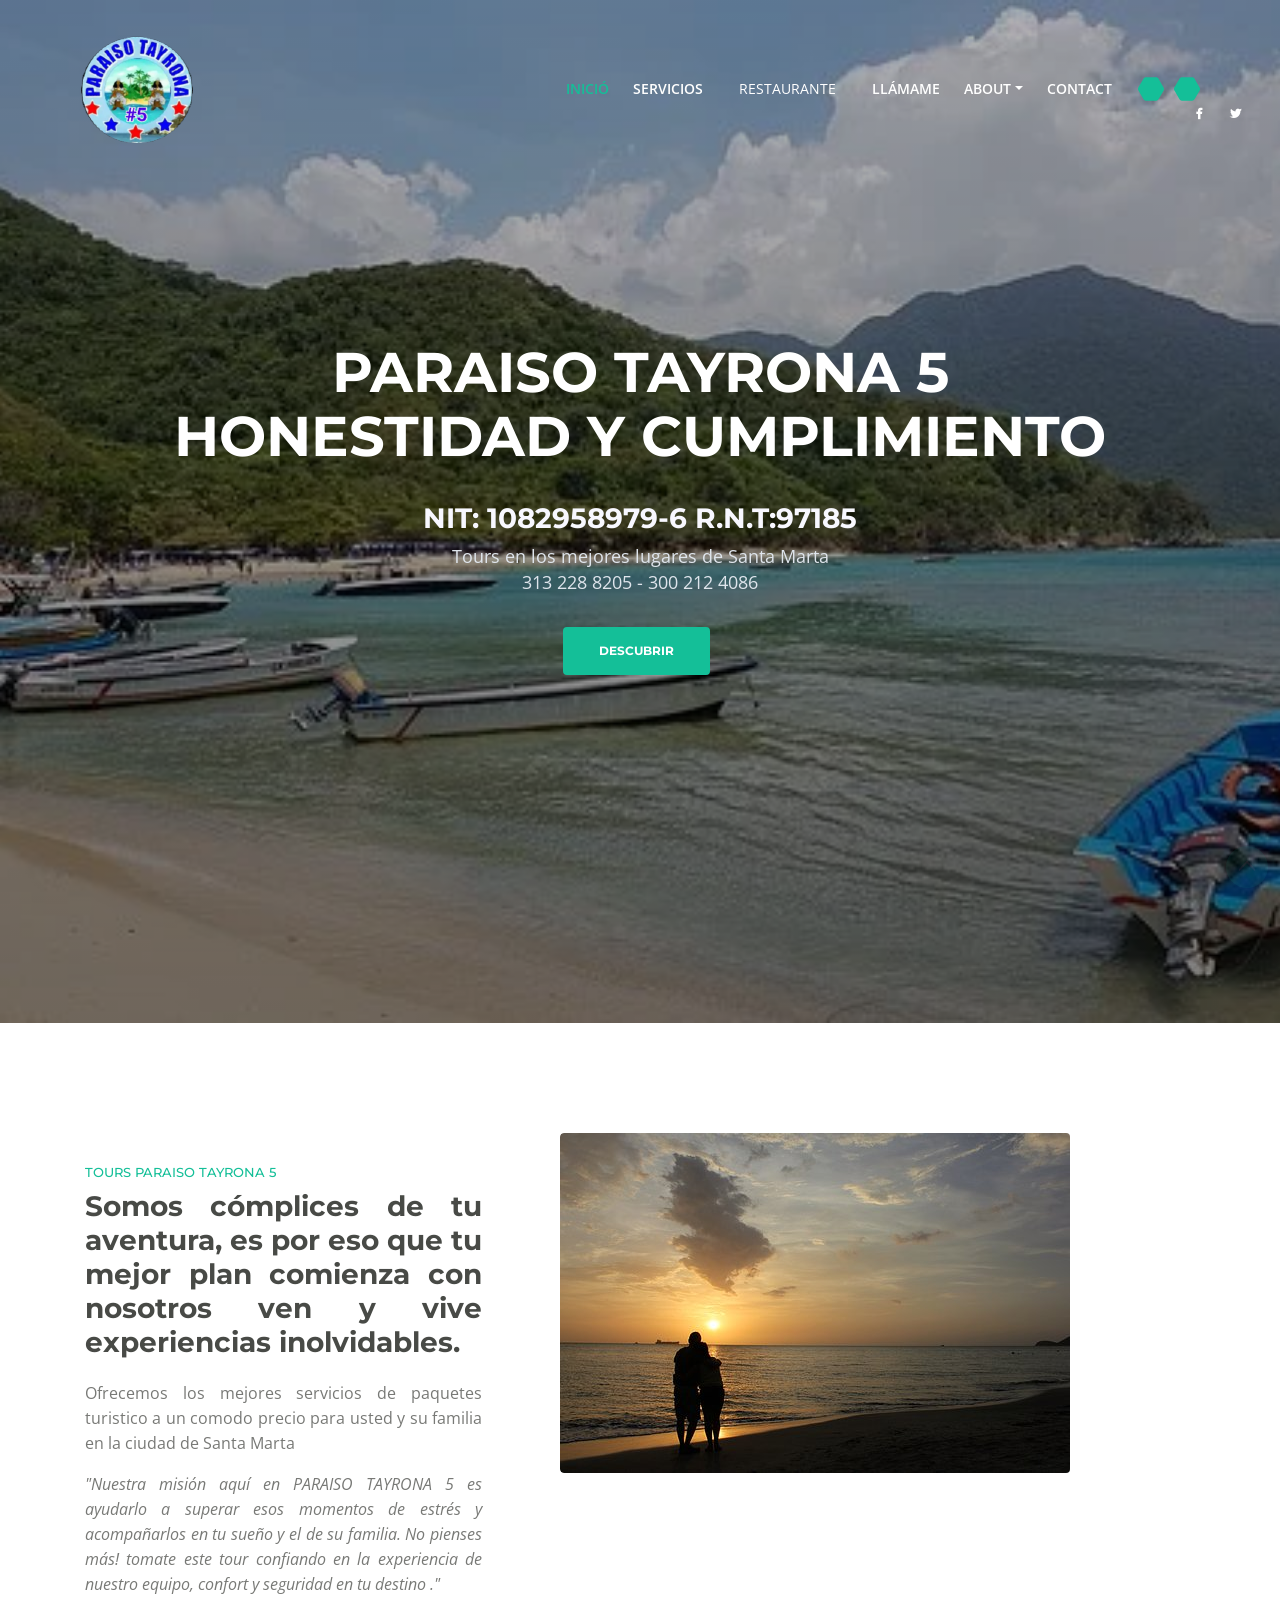
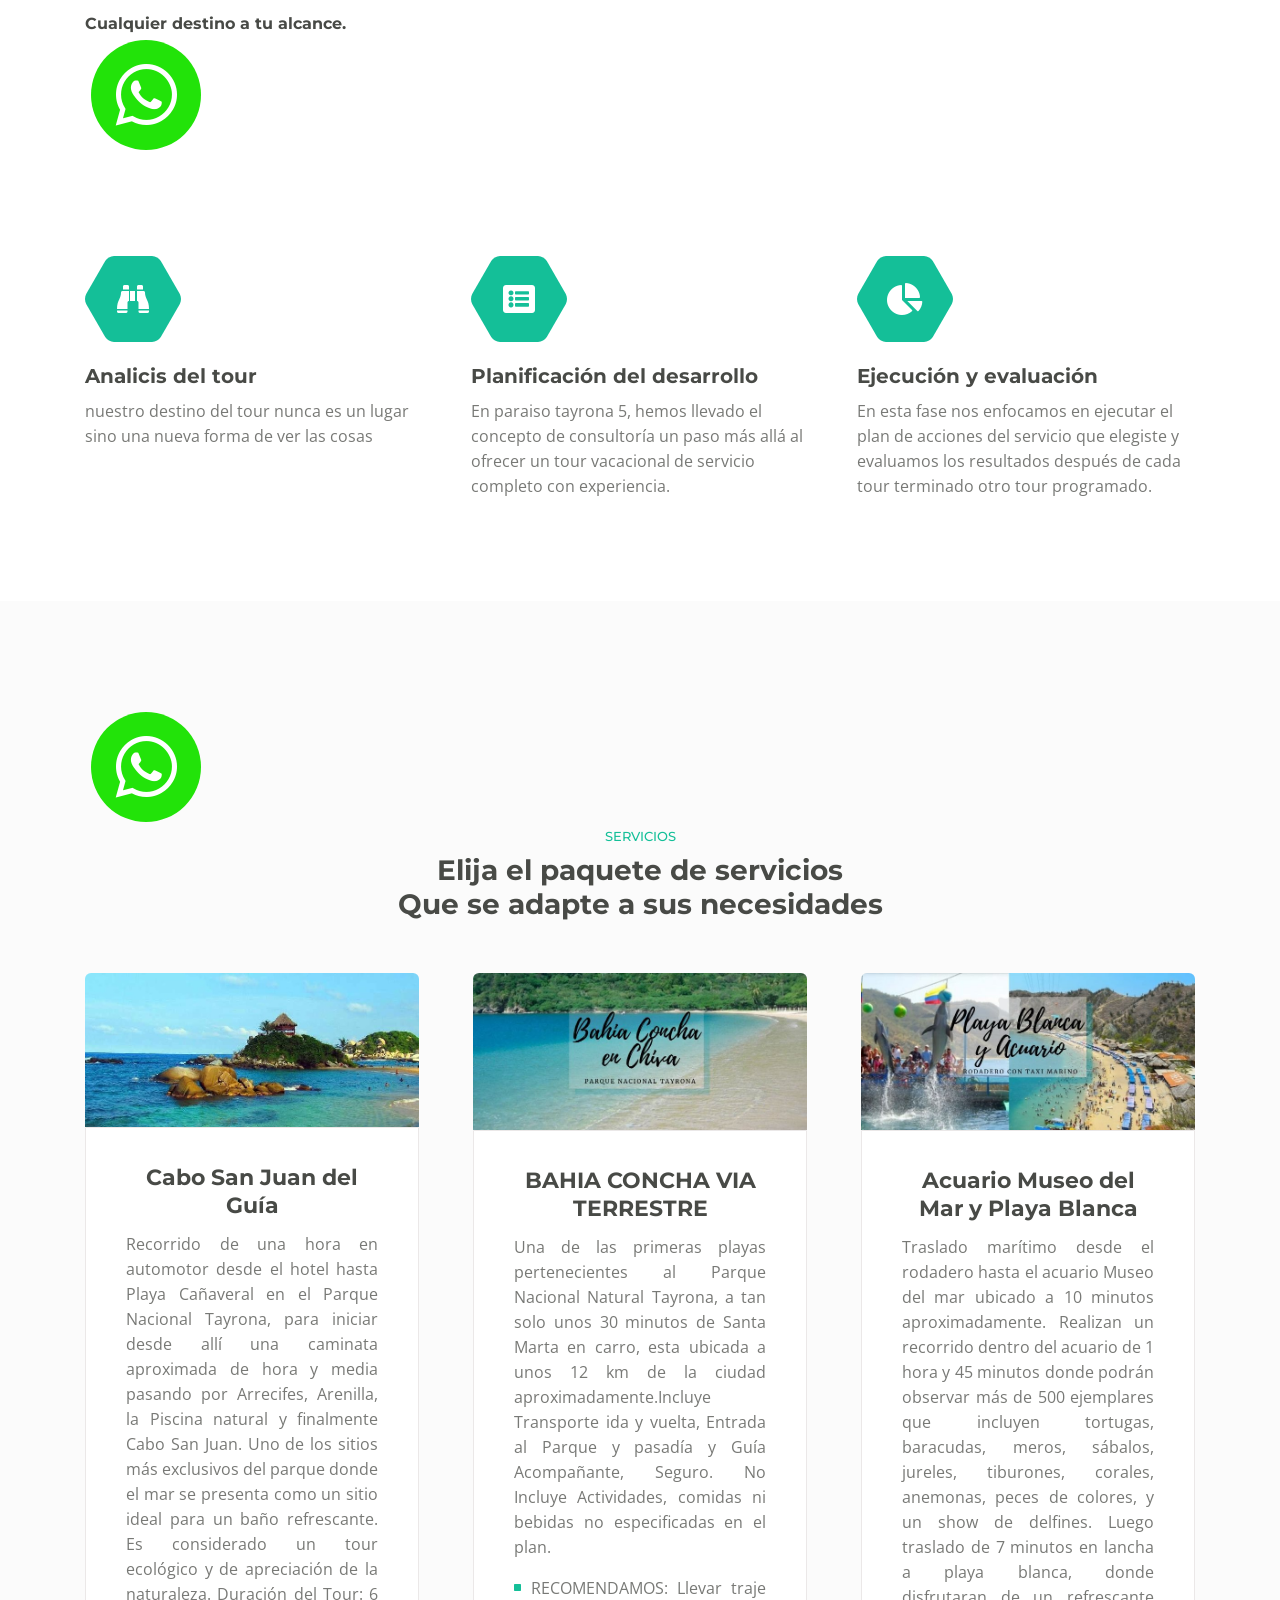
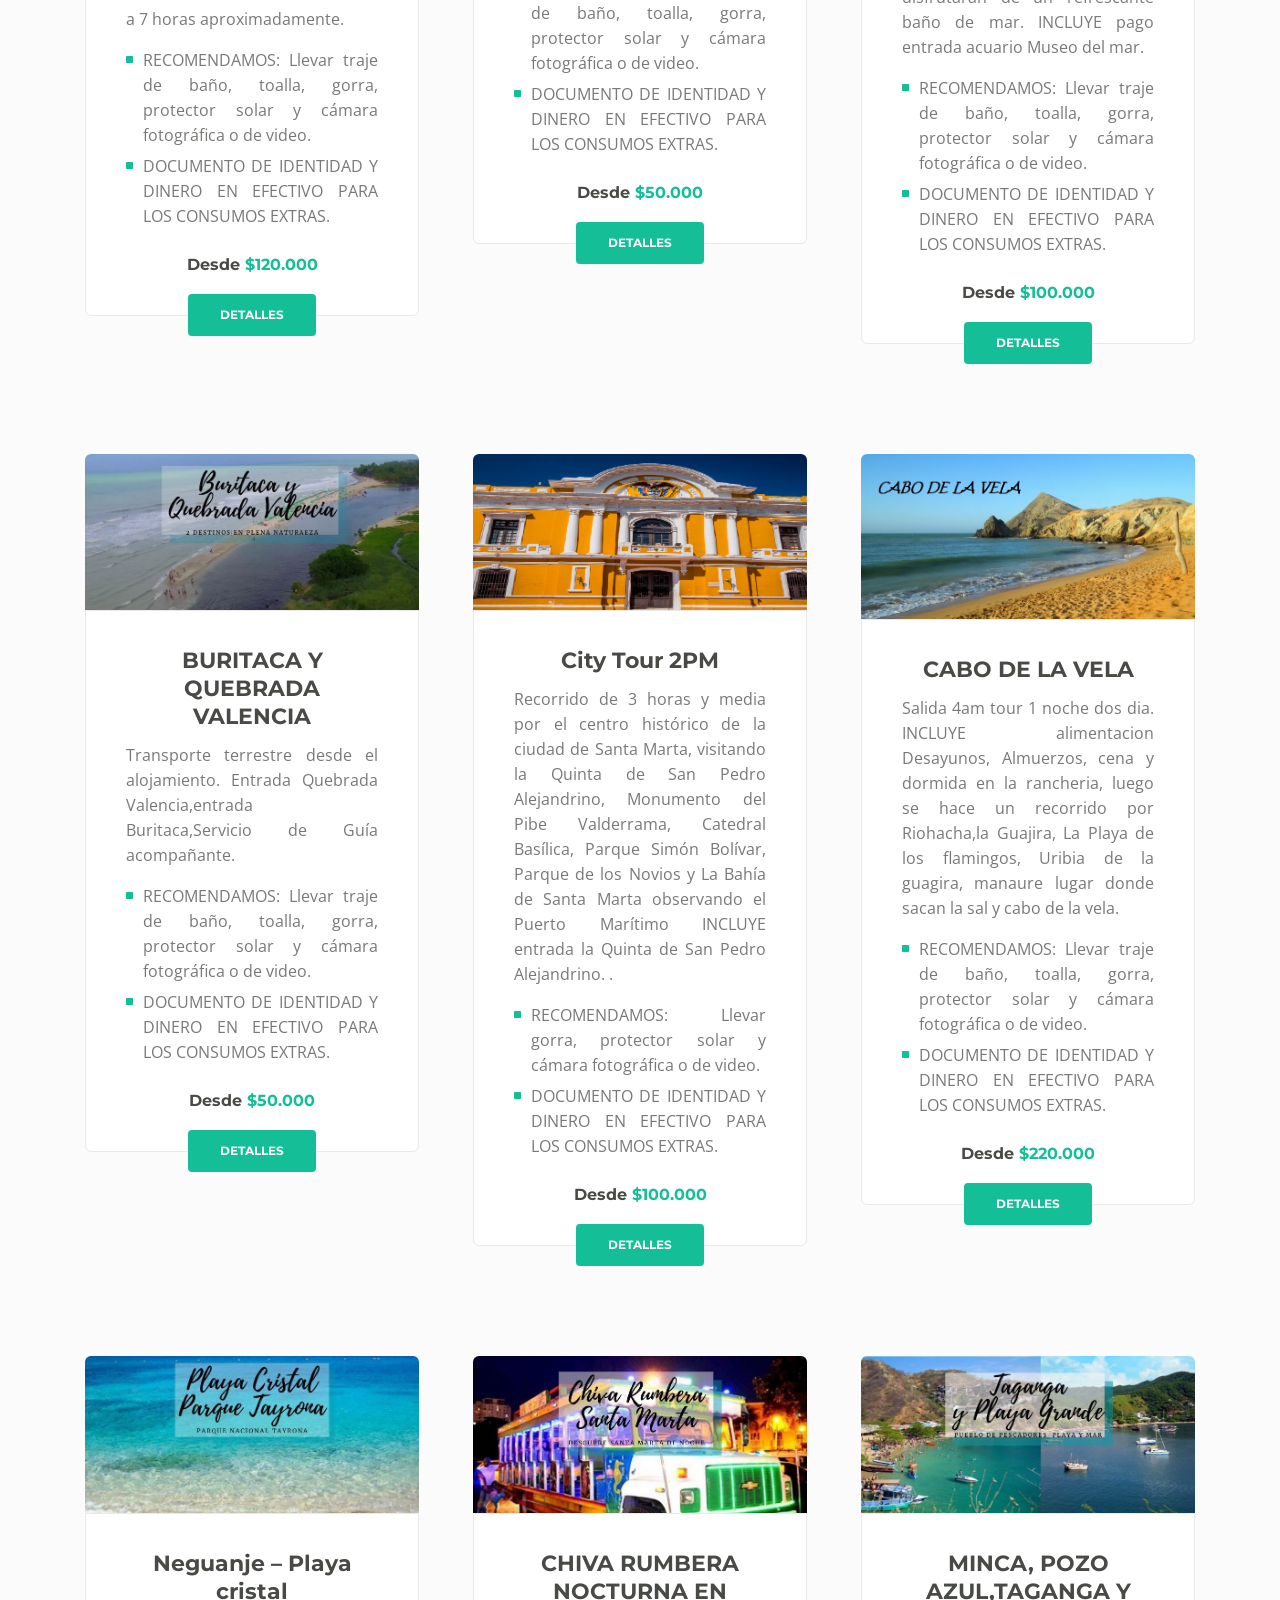
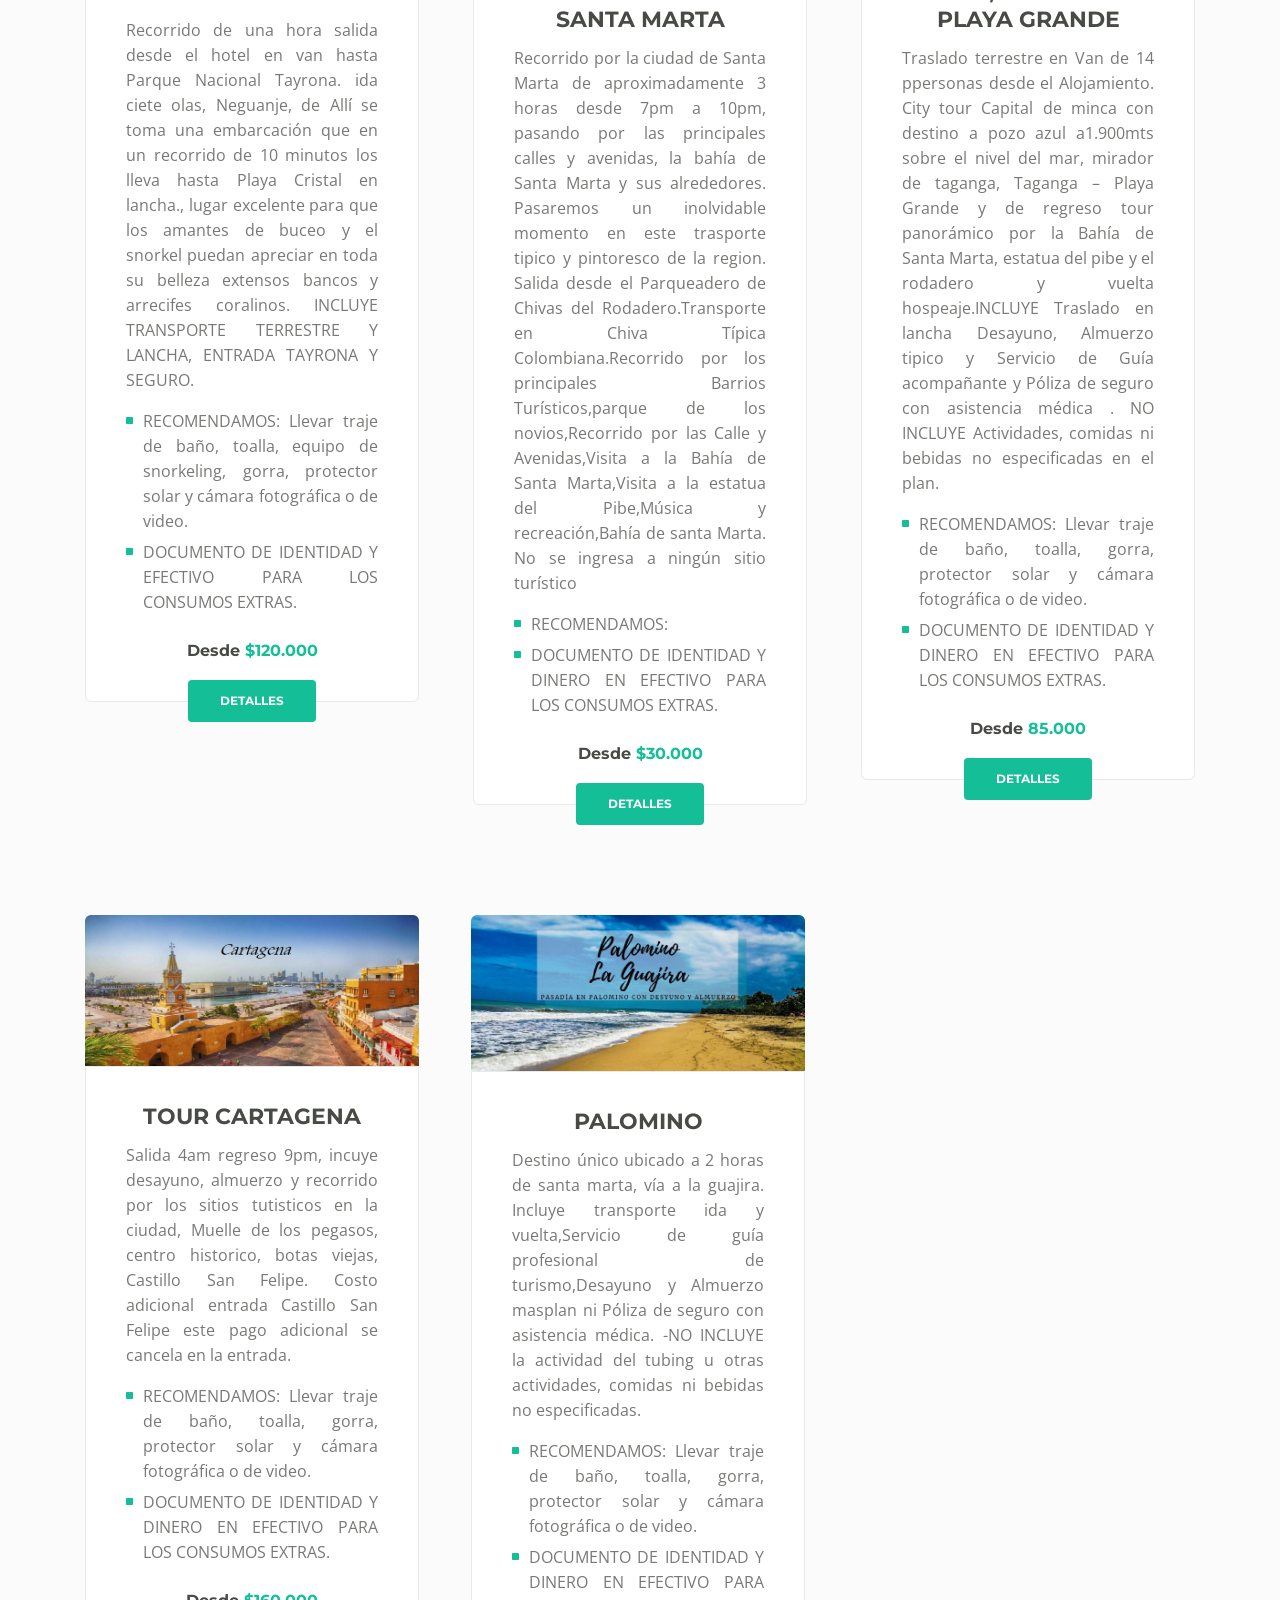
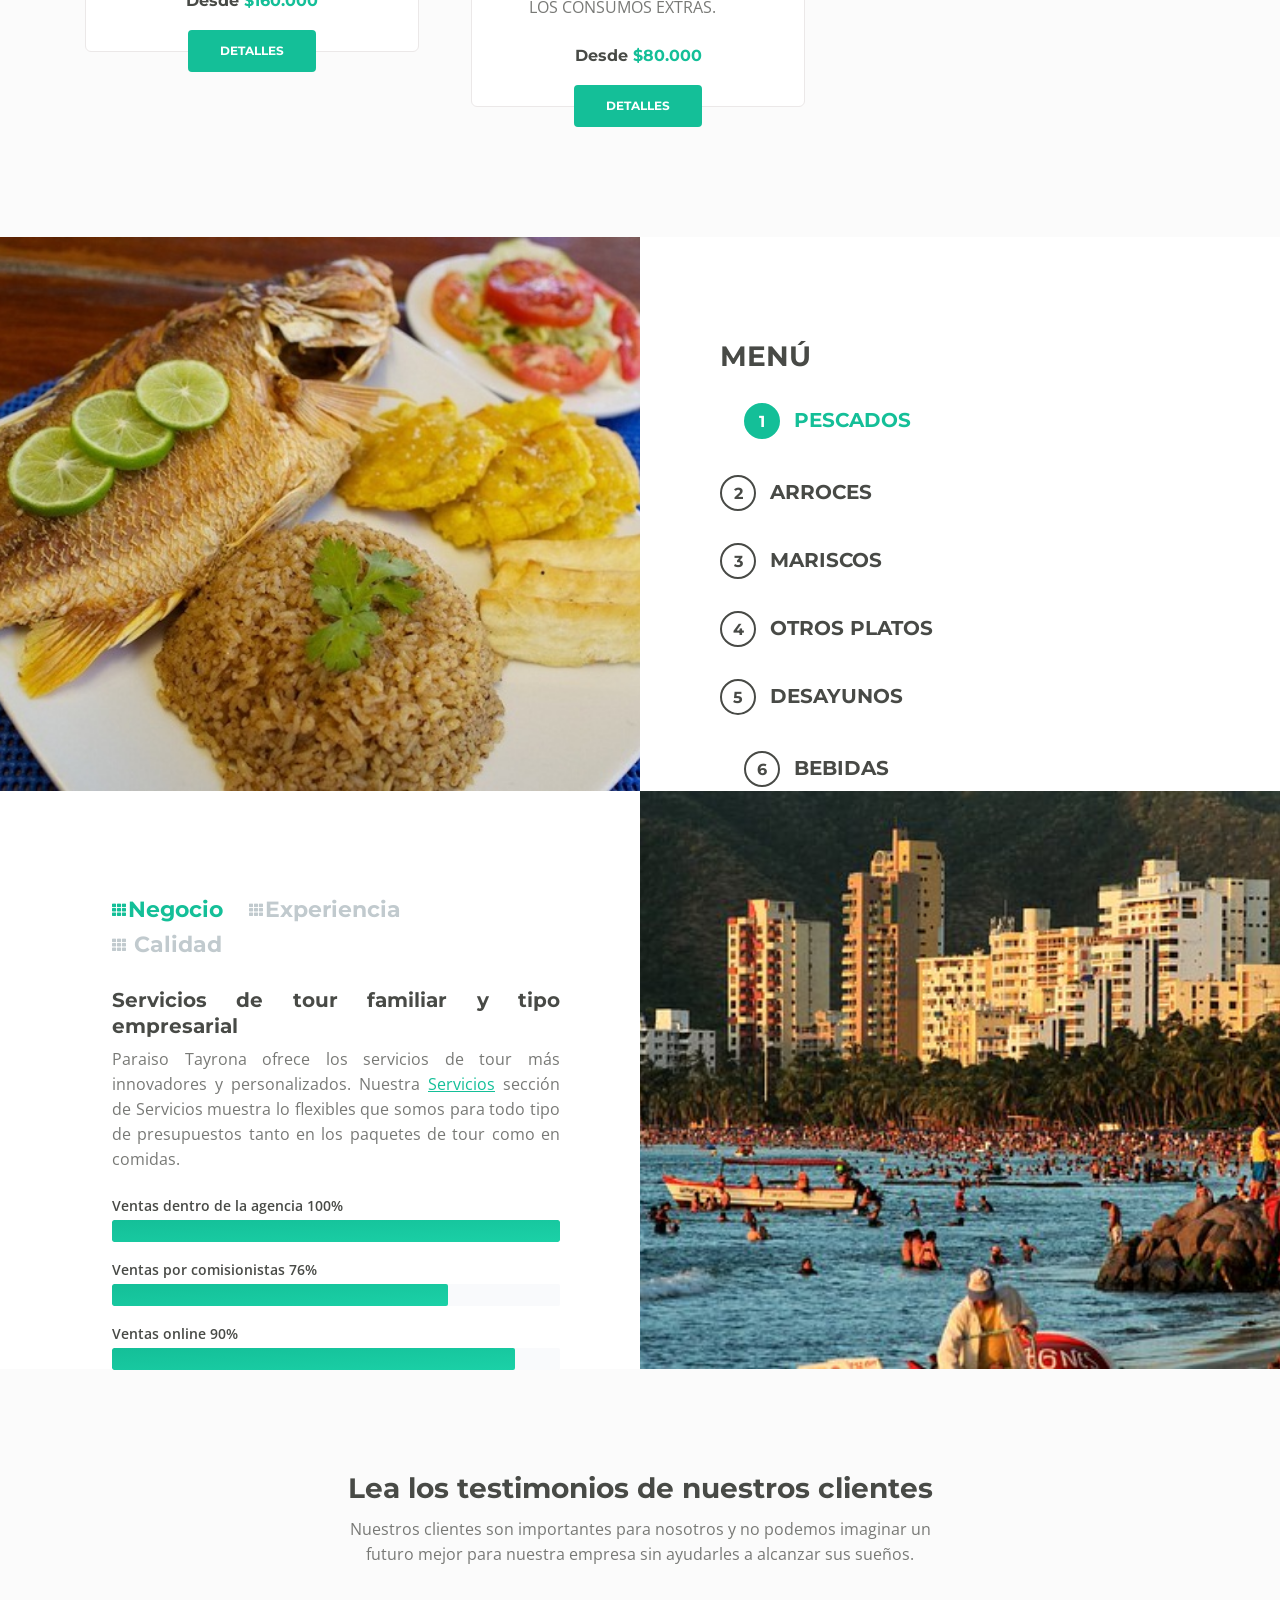
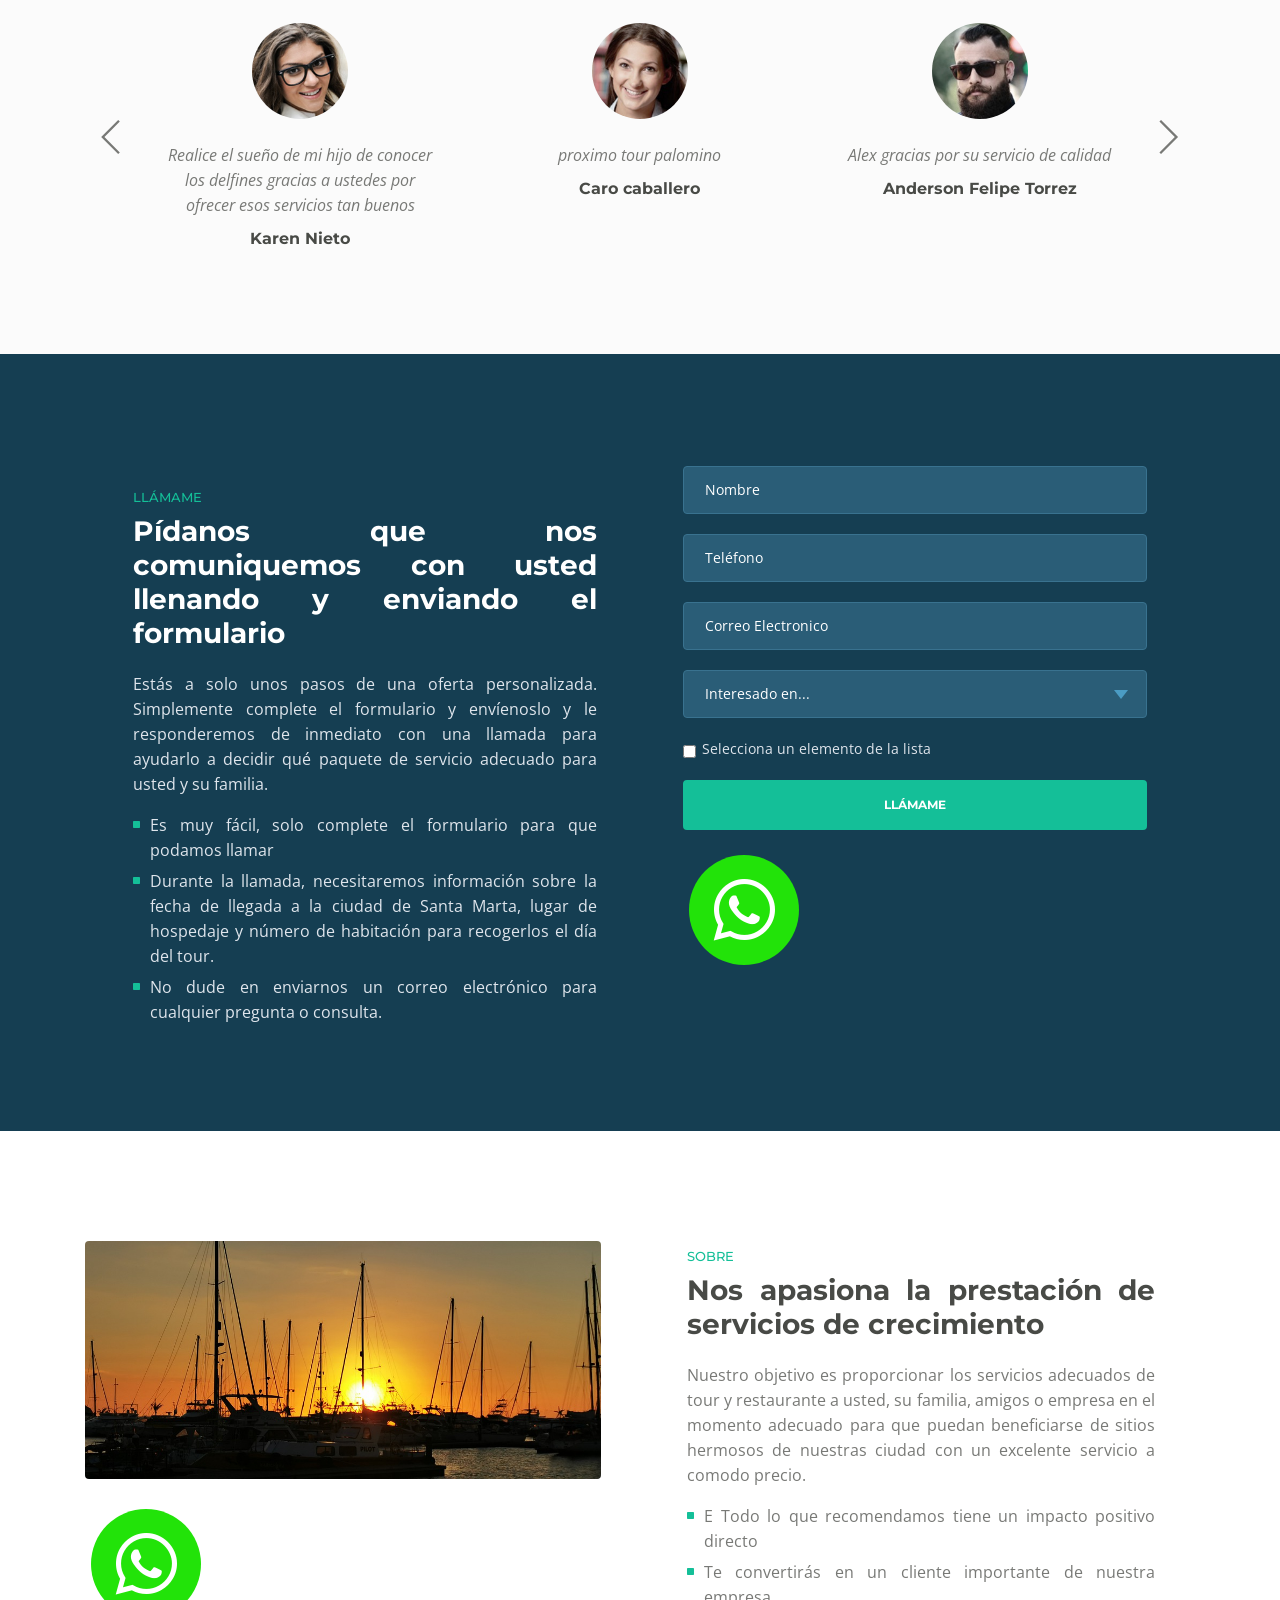
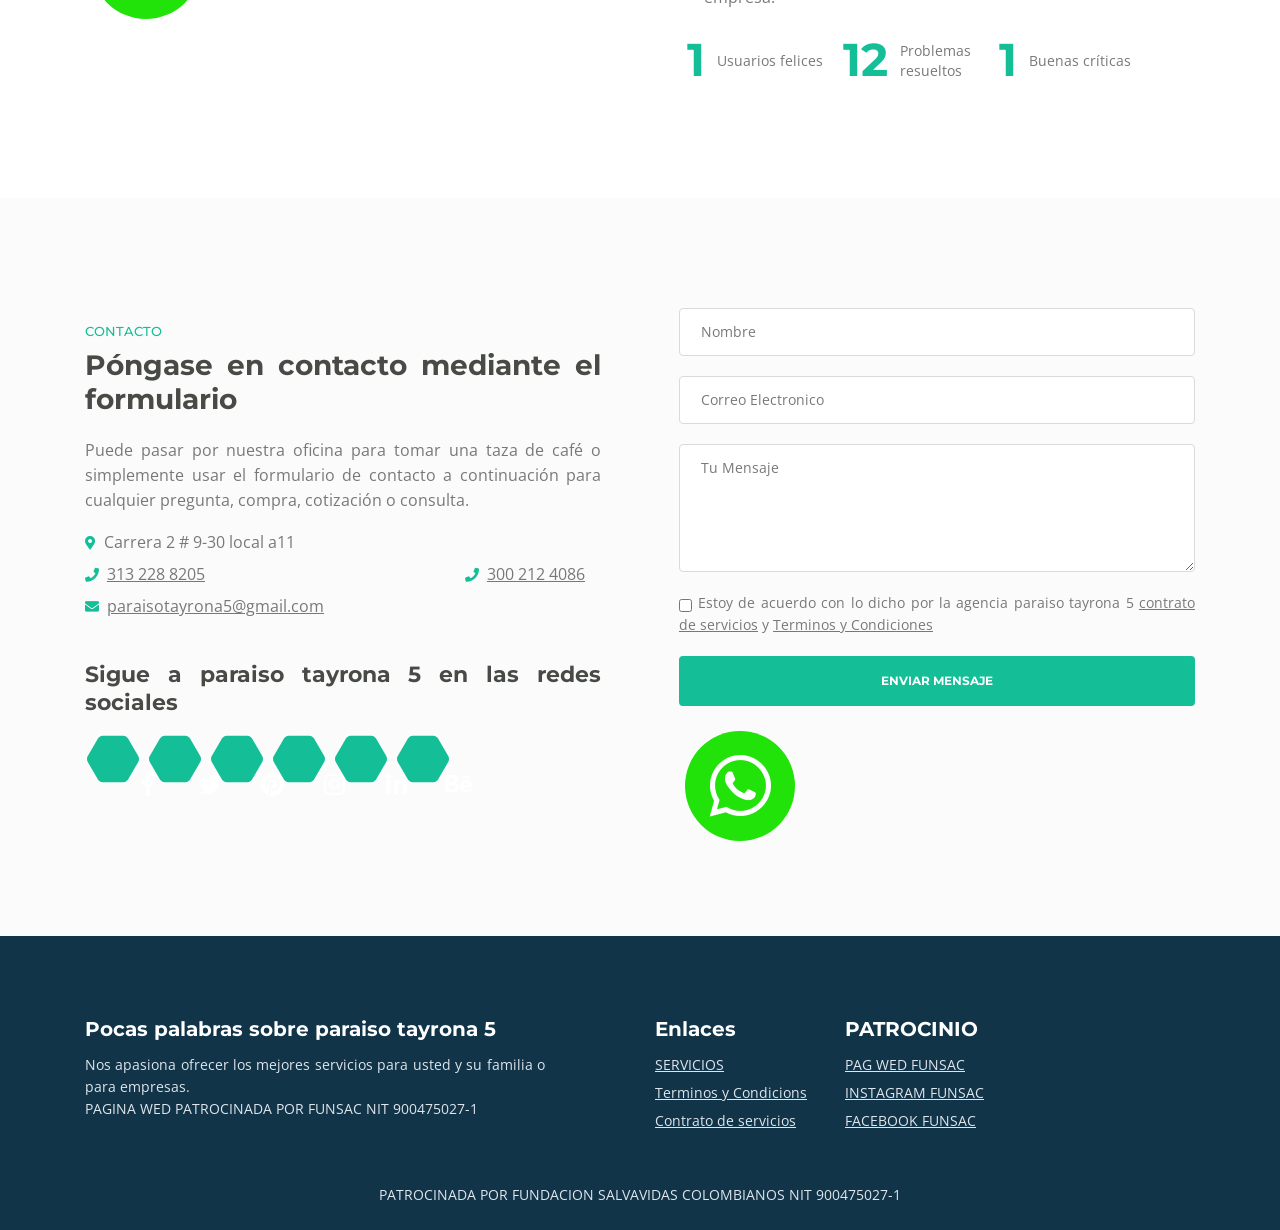
<file: index.html>
<!DOCTYPE html>
<html lang="en">
<head>
    <meta charset="utf-8">
    <meta name="viewport" content="width=device-width, initial-scale=1, shrink-to-fit=no">
    
    <!-- SEO Meta Tags -->
    <meta name="description" content="Tour PARAISO TAYRONA 5 servicios de paquetes turístico en la ciudad de santa marta.">
    <meta name="author" content="Inovatik">

    <!-- OG Meta Tags to improve the way the post looks when you share the page on LinkedIn, Facebook, Google+ -->
	<meta property="og:site_name" content="" /> <!-- website name -->
	<meta property="og:site" content="" /> <!-- website link -->
	<meta property="og:title" content=""/> <!-- title shown in the actual shared post -->
	<meta property="og:description" content="" /> <!-- description shown in the actual shared post -->
	<meta property="og:image" content="" /> <!-- image link, make sure it's jpg -->
	<meta property="og:url" content="" /> <!-- where do you want your post to link to -->
	<meta property="og:type" content="article" />

    <!-- Website Title -->
    <title>TOUR PARAISO TAYRONA 5</title>
    
    <!-- Styles -->
    <link href="https://fonts.googleapis.com/css?family=Montserrat:500,700&display=swap&subset=latin-ext" rel="stylesheet">
    <link href="https://fonts.googleapis.com/css?family=Open+Sans:400,400i,600&display=swap&subset=latin-ext" rel="stylesheet">
    <link href="css/bootstrap.css" rel="stylesheet">
    <link href="css/fontawesome-all.css" rel="stylesheet">
    <link href="css/swiper.css" rel="stylesheet">
	<link href="css/magnific-popup.css" rel="stylesheet">
	<link href="css/styles.css" rel="stylesheet">
	
	<!-- Favicon  -->
    <link rel="icon" href="images/m.png">
</head>
<body data-spy="scroll" data-target=".fixed-top">
    
    <!-- Preloader -->
	<div class="spinner-wrapper">
        <div class="spinner">
            <div class="bounce1"></div>
            <div class="bounce2"></div>
            <div class="bounce3"></div>
        </div>
    </div>
    <!-- end of preloader -->
    

    <!-- Navbar -->
    <nav class="navbar navbar-expand-md navbar-dark navbar-custom fixed-top">
        <!-- Text Logo - Use this if you don't have a graphic logo -->
        <!-- <a class="navbar-brand logo-text page-scroll" href="index.html">Aria</a> -->

        <!-- Image Logo -->
        <img class="img-fluid" src="images/b.png" alt="alternative">
        
        <!-- Mobile Menu Toggle Button -->
        <button class="navbar-toggler" type="button" data-toggle="collapse" data-target="#navbarsExampleDefault" aria-controls="navbarsExampleDefault" aria-expanded="false" aria-label="Toggle navigation">
            <span class="navbar-toggler-awesome fas fa-bars"></span>
            <span class="navbar-toggler-awesome fas fa-times"></span>
        </button>
        <!-- end of mobile menu toggle button -->

        <div class="collapse navbar-collapse" id="navbarsExampleDefault">
            <ul class="navbar-nav ml-auto">
                <li class="nav-item">
                    <a class="nav-link page-scroll" href="#header">INICIÓ<span class="sr-only">(current)</span></a>
                </li>
                
                <li class="nav-item">
                    <a class="nav-link page-scroll" href="#services">SERVICIOS</a>
                </li>
                <li class="nav-item">
                    <a class="dropdown-item" href="file:///C:/xampp/htdocs/aria/web/restaurante.html">RESTAURANTE</a>
                </li>
                <li class="nav-item">
                    <a class="nav-link page-scroll" href="#callMe">LLÁMAME</a>
                </li>

                <!-- Dropdown Menu -->          
                <li class="nav-item dropdown">
                    <a class="nav-link dropdown-toggle page-scroll" href="#about" id="navbarDropdown" role="button" aria-haspopup="true" aria-expanded="false">ABOUT</a>
                    <div class="dropdown-menu" aria-labelledby="navbarDropdown">
                        <a class="dropdown-item" href="terms-conditions.html"><span class="item-text">TERMS CONDITIONS</span></a>
                        <div class="dropdown-items-divide-hr"></div>
                        <a class="dropdown-item" href="contrato-servicios.html"><span class="item-text">CONTRATO SERVICIOS</span></a>
                    </div>
                </li>
                <!-- end of dropdown menu -->

                <li class="nav-item">
                    <a class="nav-link page-scroll" href="#contact">CONTACT</a>
                </li>
            </ul>
            <span class="nav-item social-icons">
                <span class="fa-stack">
                    <a href="#your-link">
                        <span class="hexagon"></span>
                        <i class="fab fa-facebook-f fa-stack-1x"></i>
                    </a>
                </span>
                <span class="fa-stack">
                    <a href="#your-link">
                        <span class="hexagon"></span>
                        <i class="fab fa-twitter fa-stack-1x"></i>
                    </a>
                </span>
            </span>
        </div>
    </nav> <!-- end of navbar -->
    <!-- end of navbar -->


    <!-- Header -->
    <header id="header" class="header">
        <div class="header-content">
            <div class="container">
                <div class="row">
                    <div class="col-lg-12">
                        <div class="text-container">
                            <h1>PARAISO TAYRONA 5<br><span id="js-rotating">HONESTIDAD Y CUMPLIMIENTO</span></h1><br>
                            <body>
                            <h2 style="color:ghostwhite;";><span id="js-rotating">NIT: 1082958979-6  R.N.T:97185</span></h2></body>
                            <p class="p-heading p-large">Tours en los mejores lugares de Santa Marta
                            <br style="color:white;";>
                            313 228 8205 - 300 212 4086 </br></p>
                            <a class="btn-solid-lg page-scroll" href="#intro">DESCUBRIR</a>
                        </div>
                    </div> <!-- end of col -->
                </div> <!-- end of row -->
            </div> <!-- end of container -->
        </div> <!-- end of header-content -->
    </header> <!-- end of header -->
    <!-- end of header -->


    <!-- Intro -->
    <div id="intro" class="basic-1">
        <div class="container">
            <div class="row">
                <div class="col-lg-5">
                    <div class="text-container">
                        <div class="section-title">TOURS PARAISO TAYRONA 5</div>
                        <body style="text-align: justify;">
                        <h2>Somos cómplices de tu aventura, es por eso que tu mejor plan comienza con nosotros ven y vive experiencias inolvidables.</h2>
                        <p>Ofrecemos los mejores servicios de paquetes turistico a un comodo precio para usted y su familia en la ciudad de Santa Marta</p>
                        <p class="testimonial-text">"Nuestra misión aquí en PARAISO TAYRONA 5 es ayudarlo a superar esos momentos de estrés y acompañarlos en tu sueño y el de su familia. 
                        No pienses más! tomate este tour confiando en la experiencia de nuestro equipo, confort y seguridad en tu destino ."</p>
                        <div class="testimonial-author">Cualquier destino a tu alcance.</div> </body>
                        <a class="fab fa-whatsapp" href="https://wa.me/3132288205/?text=%20Hola buen día,%20 estoy interesado/a en sus servicios" target="_blank"><images src="WH.png" width="50" height="50"></a>
                    </div> <!-- end of text-container -->
                </div> <!-- end of col -->
                <div class="col-lg-7">
                    <div class="image-container">
                        <img class="img-fluid" src="images/intro-office.jpg" alt="alternative">
                    </div> <!-- end of image-container -->
                </div> <!-- end of col -->
            </div> <!-- end of row -->
        </div> <!-- end of container -->
    </div> <!-- end of basic-1 -->
    <!-- end of intro -->


    <!-- Description -->
    <div class="cards-1">
        <div class="container">
            <div class="row">
                <div class="col-lg-12">
                    
                    <!-- Card -->
                    <div class="card">
                        <span class="fa-stack">
                            <span class="hexagon"></span>
                            <i class="fas fa-binoculars fa-stack-1x"></i>
                        </span>
                        <div class="card-body">
                            <h4 class="card-title">Analicis del tour</h4>
                            <p>nuestro destino del tour nunca es un lugar sino una nueva forma de ver las cosas</p>
                        </div>
                    </div>
                    <!-- end of card -->

                    <!-- Card -->
                    <div class="card">
                        <span class="fa-stack">
                            <span class="hexagon"></span>
                            <i class="fas fa-list-alt fa-stack-1x"></i>
                        </span>
                        <div class="card-body">
                            <h4 class="card-title">Planificación del desarrollo</h4>
                            <body style="text-align: justify;">
                            <p>En paraiso tayrona 5, hemos llevado el concepto de consultoría un paso más allá al ofrecer un tour vacacional de servicio completo con experiencia.</p> </body>
                        </div>
                    </div>
                    <!-- end of card -->

                    <!-- Card -->
                    <div class="card">
                        <span class="fa-stack">
                            <span class="hexagon"></span>
                            <i class="fas fa-chart-pie fa-stack-1x"></i>
                        </span>
                        <div class="card-body">
                            <h4 class="card-title">Ejecución y evaluación</h4>
                            <body style="text-align: justify;">
                            <p>En esta fase nos enfocamos en ejecutar el plan de acciones del servicio que elegiste y evaluamos los resultados después de cada tour terminado otro tour programado.</p> </body>
                        </div>
                    </div>
                    <!-- end of card -->

                </div> <!-- end of col -->
            </div> <!-- end of row -->
        </div> <!-- end of container -->
    </div> <!-- end of cards-1 -->
    <!-- end of description -->


    <!-- Services -->
    <div id="services" class="cards-2">
        <div class="container">
            <div class="row">
                <div class="col-lg-12"> <a class="fab fa-whatsapp" href="https://wa.me/3132288205/?text=%20Hola buen día,%20 estoy interesado/a en sus servicios" target="_blank"><images src="WH.png" align="right"></a>
                    <div class="section-title">SERVICIOS</div>
                    <h2>Elija el paquete de servicios<br> 
                    Que se adapte a sus necesidades</h2>
                </div> <!-- end of col -->
            </div> <!-- end of row -->
            <div class="row">
                <div class="col-lg-12">
                    
                    <!-- Card -->
                    <div class="card">
                        <div class="card-image">
                            <img class="img-fluid" src="images/services-1.jpg" alt="alternative">
                        </div>
                        <div class="card-body">
                            <h3 class="card-title">Cabo San Juan del Guía</h3>
                            <body style="text-align: justify;">
                            <p>Recorrido de una hora en automotor desde el hotel hasta Playa Cañaveral en el Parque Nacional Tayrona, para iniciar desde allí una caminata aproximada de hora y media pasando por Arrecifes, Arenilla, la Piscina natural y finalmente Cabo San Juan. Uno de los sitios más exclusivos del parque donde el mar se presenta como un sitio ideal para un baño refrescante. Es considerado un tour ecológico y de apreciación de la naturaleza.
                            Duración del Tour: 6 a 7 horas aproximadamente.</p> </body>
                            <ul class="list-unstyled li-space-lg">
                                <li class="media">
                                    <i class="fas fa-square"></i>
                                    <div class="media-body">RECOMENDAMOS: Llevar traje de baño, toalla, gorra, protector solar y cámara fotográfica o de video.</div>
                                </li>
                                <li class="media">
                                    <i class="fas fa-square"></i>
                                    <div class="media-body">DOCUMENTO DE IDENTIDAD Y DINERO EN EFECTIVO PARA LOS CONSUMOS EXTRAS.</div>
                                </li>
                            </ul>
                            <p class="price">Desde <span>$120.000</span></p>
                        </div>
                        <div class="button-container">
                            <a class="btn-solid-reg page-scroll" href="https://api.whatsapp.com/send?phone=3132288205">DETALLES</a>
                        </div> <!-- end of button-container -->
                    </div>
                    <!-- end of card -->

 <!-- Card -->
                    <div class="card">
                        <div class="card-image">
                            <img class="img-fluid" src="images/services-2.jpg" alt="alternative">
                        </div>
                        <div class="card-body">
                            <h3 class="card-title">BAHIA CONCHA VIA TERRESTRE
                            </h3>
                            <body style="text-align: justify;">
                            <p>Una de las primeras playas pertenecientes al Parque Nacional Natural Tayrona, a tan solo unos 30 minutos de Santa Marta en carro, esta ubicada a unos 12 km de la ciudad aproximadamente.Incluye Transporte ida y vuelta, Entrada al Parque y pasadía y Guía Acompañante, Seguro. No Incluye Actividades, comidas ni bebidas no especificadas en el plan.
                            </p> </body>
                            <ul class="list-unstyled li-space-lg">
                                <li class="media">
                                    <i class="fas fa-square"></i>
                                    <div class="media-body">RECOMENDAMOS: Llevar traje de baño, toalla, gorra, protector solar y cámara fotográfica o de video.</div>
                                </li>
                                <li class="media">
                                    <i class="fas fa-square"></i>
                                    <div class="media-body">DOCUMENTO DE IDENTIDAD Y DINERO EN EFECTIVO PARA LOS CONSUMOS EXTRAS.</div>
                                </li>
                            </ul>
                            <p class="price">Desde <span>$50.000</span></p>
                        </div>
                        <div class="button-container">
                            <a class="btn-solid-reg page-scroll" href="https://api.whatsapp.com/send?phone=3132288205">DETALLES</a>
                        </div> <!-- end of button-container -->
                    </div>
                    <!-- end of card -->
                    <!-- Card -->
                    <div class="card">
                        <div class="card-image">
                            <img class="img-fluid" src="images/services-4.jpg" alt="alternative">
                        </div>
                        <div class="card-body">
                            <h3 class="card-title">Acuario Museo del Mar y Playa Blanca</h3> 
                            <body style="text-align: justify;">
                            <p>Traslado marítimo desde el rodadero hasta el acuario Museo del mar ubicado a 10 minutos aproximadamente. Realizan un recorrido dentro del acuario de 1 hora y 45 minutos donde podrán observar más de 500 ejemplares que incluyen tortugas, baracudas, meros, sábalos, jureles, tiburones, corales, anemonas, peces de colores, y un show de delfines. Luego traslado de 7 minutos en lancha a playa blanca, donde disfrutaran de un refrescante baño de mar. INCLUYE pago entrada acuario Museo del mar.</p> </body>
                            <ul class="list-unstyled li-space-lg">
                                <li class="media">
                                    <i class="fas fa-square"></i>
                                    <div class="media-body">RECOMENDAMOS: Llevar traje de baño, toalla, gorra, protector solar y cámara fotográfica o de video.</div>
                                </li>
                                <li class="media">
                                    <i class="fas fa-square"></i>
                                    <div class="media-body">DOCUMENTO DE IDENTIDAD Y DINERO EN EFECTIVO PARA LOS CONSUMOS EXTRAS.</div>
                                </li>
                            </ul>
                            <p class="price">Desde <span>$100.000</span></p>
                        </div>
                        <div class="button-container">
                            <a class="btn-solid-reg page-scroll" href="https://api.whatsapp.com/send?phone=3132288205">DETALLES</a>
                        </div> <!-- end of button-container -->
                    </div>
                    <!-- end of card -->

                    <!-- Card -->
                    <div class="card">
                        <div class="card-image">
                            <img class="img-fluid" src="images/services-9.jpg" alt="alternative">
                        </div>
                        <div class="card-body">
                            <h3 class="card-title">BURITACA Y QUEBRADA VALENCIA </h3>
                            <p>Transporte terrestre desde el alojamiento.
                            Entrada Quebrada Valencia,entrada Buritaca,Servicio de Guía acompañante.</p>
                            <ul class="list-unstyled li-space-lg">
                                <li class="media">
                                    <i class="fas fa-square"></i>
                                    <div class="media-body">RECOMENDAMOS: Llevar traje de baño, toalla, gorra, protector solar y cámara fotográfica o de video.</div>
                                </li>
                                <li class="media">
                                    <i class="fas fa-square"></i>
                                    <div class="media-body">DOCUMENTO DE IDENTIDAD Y DINERO EN EFECTIVO PARA LOS CONSUMOS EXTRAS.</div>
                                </li>
                            </ul>
                            <p class="price">Desde <span>$50.000</span></p>
                        </div>
                        <div class="button-container">
                            <a class="btn-solid-reg page-scroll" href="https://api.whatsapp.com/send?phone=3132288205">DETALLES</a>
                        </div> <!-- end of button-container -->
                    </div>
                    <!-- end of card -->
                    

<!-- Card -->
                    <div class="card">
                        <div class="card-image">
                            <img class="img-fluid" src="images/services-6.jpg" alt="alternative">
                        </div>
                        <div class="card-body">
                            <h3 class="card-title">City Tour 2PM</h3>
                            <p>Recorrido de 3 horas y media por el centro histórico de la ciudad de Santa Marta, visitando la Quinta de San Pedro Alejandrino, Monumento del Pibe Valderrama, Catedral Basílica, Parque Simón Bolívar, Parque de los Novios y La Bahía de Santa Marta observando el Puerto Marítimo INCLUYE entrada la Quinta de San Pedro Alejandrino. .</p>
                            <ul class="list-unstyled li-space-lg">
                                <li class="media">
                                    <i class="fas fa-square"></i>
                                    <div class="media-body">RECOMENDAMOS: Llevar gorra, protector solar y cámara fotográfica o de video.</div>
                                </li>
                                <li class="media">
                                    <i class="fas fa-square"></i>
                                    <div class="media-body">DOCUMENTO DE IDENTIDAD Y DINERO EN EFECTIVO PARA LOS CONSUMOS EXTRAS.</div>
                                </li>
                            </ul>
                            <p class="price">Desde <span>$100.000</span></p>
                        </div>
                        <div class="button-container">
                            <a class="btn-solid-reg page-scroll" href="https://api.whatsapp.com/send?phone=3132288205">DETALLES</a>
                        </div> <!-- end of button-container -->
                    </div>
                    <!-- end of card -->

<!-- Card -->
                    <div class="card">
                        <div class="card-image">
                            <img class="img-fluid" src="images/services-11.jpg" alt="alternative">
                        </div>
                        <div class="card-body">
                            <h3 class="card-title">CABO DE LA VELA</h3>
                            <p>Salida 4am tour 1 noche dos dia. INCLUYE alimentacion Desayunos, Almuerzos, cena y dormida en la rancheria, luego se hace un recorrido por Riohacha,la Guajira, La Playa de los flamingos, Uribia de la guagira, manaure lugar donde sacan la sal y cabo de la vela.</p>
                            <ul class="list-unstyled li-space-lg">
                                <li class="media">
                                    <i class="fas fa-square"></i>
                                    <div class="media-body">RECOMENDAMOS: Llevar traje de baño, toalla, gorra, protector solar y cámara fotográfica o de video.</div>
                                </li>
                                <li class="media">
                                    <i class="fas fa-square"></i>
                                    <div class="media-body">DOCUMENTO DE IDENTIDAD Y DINERO EN EFECTIVO PARA LOS CONSUMOS EXTRAS.</div>
                                </li>
                            </ul>
                            <p class="price">Desde <span>$220.000</span></p>
                        </div>
                        <div class="button-container">
                            <a class="btn-solid-reg page-scroll" href="https://api.whatsapp.com/send?phone=3132288205">DETALLES</a>
                        </div> <!-- end of button-container -->
                    </div>
                    <!-- end of card -->


                    <!-- Card -->
                    <div class="card">
                        <div class="card-image">
                            <img class="img-fluid" src="images/services-5.jpg" alt="alternative">
                        </div>
                        <div class="card-body">
                            <h3 class="card-title">Neguanje – Playa cristal</h3>
                            <p>Recorrido de una hora salida desde el hotel en van hasta Parque Nacional Tayrona. ida  ciete olas, Neguanje, de  Allí se toma una embarcación que en un recorrido de 10 minutos los lleva hasta Playa Cristal en lancha., lugar excelente para que los amantes de buceo y el snorkel puedan apreciar en toda su belleza extensos bancos y arrecifes coralinos. INCLUYE TRANSPORTE TERRESTRE Y LANCHA, ENTRADA TAYRONA Y SEGURO.
                            </p>
                            <ul class="list-unstyled li-space-lg">
                                <li class="media">
                                    <i class="fas fa-square"></i>
                                    <div class="media-body">RECOMENDAMOS: Llevar traje de baño, toalla, equipo de snorkeling, gorra, protector solar y cámara fotográfica o de video.</div>
                                </li>
                                <li class="media">
                                    <i class="fas fa-square"></i>
                                    <div class="media-body">DOCUMENTO DE IDENTIDAD Y EFECTIVO PARA LOS CONSUMOS EXTRAS.</div>
                                </li>
                            </ul>
                            <p class="price">Desde <span>$120.000</span></p>
                        </div>
                        <div class="button-container">
                            <a class="btn-solid-reg page-scroll" href="https://api.whatsapp.com/send?phone=3132288205">DETALLES</a>
                        </div> <!-- end of button-container -->
                    </div>
                    <!-- end of card -->

                    <!-- Card -->
                    <div class="card">
                        <div class="card-image">
                            <img class="img-fluid" src="images/services-3.jpg" alt="alternative">
                        </div>
                        <div class="card-body">
                            <h3 class="card-title">CHIVA RUMBERA NOCTURNA EN SANTA MARTA</h3>
                            <p>Recorrido por la ciudad de Santa Marta de aproximadamente 3 horas desde 7pm a 10pm, pasando por las principales calles y avenidas, la bahía de Santa Marta y sus alrededores. Pasaremos un inolvidable momento en este trasporte tipico y pintoresco de la region.
                            Salida desde el Parqueadero de Chivas del Rodadero.Transporte en Chiva Típica Colombiana.Recorrido por los principales Barrios Turísticos,parque de los novios,Recorrido por las Calle y Avenidas,Visita a la Bahía de Santa Marta,Visita a la estatua del Pibe,Música y recreación,Bahía de santa Marta. No se ingresa a ningún sitio turístico</p>
                            <ul class="list-unstyled li-space-lg">
                                <li class="media">
                                    <i class="fas fa-square"></i>
                                    <div class="media-body">RECOMENDAMOS:</div>
                                </li>
                                <li class="media">
                                    <i class="fas fa-square"></i>
                                    <div class="media-body">DOCUMENTO DE IDENTIDAD Y DINERO EN EFECTIVO PARA LOS CONSUMOS EXTRAS.</div>
                                </li>
                            </ul>
                            <p class="price">Desde <span>$30.000</span></p>
                        </div>
                        <div class="button-container">
                            <a class="btn-solid-reg page-scroll" href="https://api.whatsapp.com/send?phone=3132288205">DETALLES</a>
                        </div> <!-- end of button-container -->
                    </div>
                    <!-- end of card -->

                    <!-- Card -->
                    <div class="card">
                        <div class="card-image">
                            <img class="img-fluid" src="images/services-7.jpg" alt="alternative">
                        </div>
                        <div class="card-body">
                            <h3 class="card-title">MINCA, POZO AZUL,TAGANGA Y PLAYA GRANDE</h3>
                            <p>Traslado terrestre en Van de 14 ppersonas desde el Alojamiento.
                            City tour Capital de minca con destino a pozo azul a1.900mts sobre el nivel del mar, mirador de taganga, Taganga – Playa Grande y de regreso tour panorámico por la Bahía de Santa Marta, estatua del pibe y el rodadero y vuelta hospeaje.INCLUYE Traslado en lancha Desayuno, Almuerzo tipico y Servicio de Guía acompañante y Póliza de seguro con asistencia médica . NO INCLUYE Actividades, comidas ni bebidas no especificadas en el plan.</p>
                            <ul class="list-unstyled li-space-lg">
                                <li class="media">
                                    <i class="fas fa-square"></i>
                                    <div class="media-body">RECOMENDAMOS: Llevar traje de baño, toalla, gorra, protector solar y cámara fotográfica o de video.</div>
                                </li>
                                <li class="media">
                                    <i class="fas fa-square"></i>
                                    <div class="media-body">DOCUMENTO DE IDENTIDAD Y DINERO EN EFECTIVO PARA LOS CONSUMOS EXTRAS.</div>
                                </li>
                            </ul>
                            <p class="price">Desde <span>85.000</span></p>
                        </div>
                        <div class="button-container">
                            <a class="btn-solid-reg page-scroll" href="https://api.whatsapp.com/send?phone=3132288205">DETALLES</a>
                        </div> <!-- end of button-container -->
                    </div>
                    <!-- end of card -->

    <!-- Card -->

                    <!-- Card -->
                    <div class="card">
                        <div class="card-image">
                            <img class="img-fluid" src="images/services-8.jpg" alt="alternative">
                        </div>
                        <div class="card-body">
                            <h3 class="card-title">TOUR CARTAGENA</h3>
                            <p>Salida 4am regreso 9pm, incuye desayuno, almuerzo y recorrido por los sitios tutisticos en la ciudad, Muelle de los pegasos, centro historico, botas viejas, Castillo San Felipe. Costo adicional entrada Castillo San Felipe este pago adicional se cancela en la entrada.</p>
                            <ul class="list-unstyled li-space-lg">
                                <li class="media">
                                    <i class="fas fa-square"></i>
                                    <div class="media-body">RECOMENDAMOS: Llevar traje de baño, toalla, gorra, protector solar y cámara fotográfica o de video.</div>
                                </li>
                                <li class="media">
                                    <i class="fas fa-square"></i>
                                    <div class="media-body">DOCUMENTO DE IDENTIDAD Y DINERO EN EFECTIVO PARA LOS CONSUMOS EXTRAS.</div>
                                </li>
                            </ul>
                            <p class="price">Desde <span>$160.000</span></p>
                        </div>
                        <div class="button-container">
                            <a class="btn-solid-reg page-scroll" href="https://api.whatsapp.com/send?phone=3132288205">DETALLES</a>
                        </div> <!-- end of button-container -->
                    </div>
                    <!-- end of card -->


                    <!-- Card -->
                    <div class="card">
                        <div class="card-image">
                            <img class="img-fluid" src="images/services-10.jpg" alt="alternative">
                        </div>
                        <div class="card-body">
                            <h3 class="card-title">PALOMINO </h3>
                            <p>Destino único ubicado a 2 horas de santa marta, vía a la guajira. Incluye transporte ida y vuelta,Servicio de guía profesional de turismo,Desayuno y Almuerzo masplan ni Póliza de seguro con asistencia médica. -NO INCLUYE la actividad del tubing u otras actividades, comidas ni bebidas no especificadas.</p>
                            <ul class="list-unstyled li-space-lg">
                                <li class="media">
                                    <i class="fas fa-square"></i>
                                    <div class="media-body">RECOMENDAMOS: Llevar traje de baño, toalla, gorra, protector solar y cámara fotográfica o de video.</div>
                                </li>
                                <li class="media">
                                    <i class="fas fa-square"></i>
                                    <div class="media-body">DOCUMENTO DE IDENTIDAD Y DINERO EN EFECTIVO PARA LOS CONSUMOS EXTRAS.</div>
                                </li>
                            </ul>
                            <p class="price">Desde <span>$80.000</span></p>
                        </div>
                        <div class="button-container">
                            <a class="btn-solid-reg page-scroll" href="https://api.whatsapp.com/send?phone=3132288205">DETALLES</a>
                        </div> <!-- end of button-container -->
                    </div>
                    <!-- end of card -->


                </div> <!-- end of col -->
            </div> <!-- end of row -->
        </div> <!-- end of container -->
    </div> <!-- end of cards-2 -->
    <!-- end of services -->
    

    <!-- Details 1 -->
	<div id="details" class="accordion">
		<div class="area-1">
		</div><!-- end of area-1 on same line and no space between comments to eliminate margin white space --><div class="area-2">
            
            <!-- Accordion -->
            <div class="accordion-container" id="accordionOne">
                <h2>MENÚ</h2>
                <div class="item">
                    <div id="headingOne">
                        <span data-toggle="collapse" data-target="#collapseOne" aria-expanded="true" aria-controls="collapseOne" role="button">
                        <a class="dropdown-item" href="C:\xampp\htdocs\aria\web\restaurante.html">
                        <span class="circle-numbering">1</span><span class="
                        accordion-title">PESCADOS</a></span>
                    </div>
                    <div id="collapseOne" class="collapse show" aria-labelledby="headingOne" data-parent="#accordionOne">
                        <div class="accordion-body">
                        </div>
                    </div>
                </div> <!-- end of item -->
            
                <div class="item">
                    <div id="headingTwo">
                        <span class="collapsed" data-toggle="collapse" data-target="#collapseTwo" aria-expanded="false" aria-controls="collapseTwo" role="button">
                            <span class="circle-numbering">2</span><span class="accordion-title">ARROCES</span>
                        </span>
                    </div>
                    <div id="collapseTwo" class="collapse" aria-labelledby="headingTwo" data-parent="#accordionOne">
                        <div class="accordion-body">
                        </div>
                    </div>
                </div> <!-- end of item -->

                <div class="item">
                    <div id="headingTwo">
                        <span class="collapsed" data-toggle="collapse" data-target="#collapseTwo" aria-expanded="false" aria-controls="collapseTwo" role="button">
                            <span class="circle-numbering">3</span><span class="accordion-title">MARISCOS</span>
                        </span>
                    </div>
                    <div id="collapseTwo" class="collapse" aria-labelledby="headingTwo" data-parent="#accordionOne">
                        <div class="accordion-body">
                        </div>
                    </div>
                </div> <!-- end of item -->
            
            <div class="item">
                    <div id="headingTwo">
                        <span class="collapsed" data-toggle="collapse" data-target="#collapseTwo" aria-expanded="false" aria-controls="collapseTwo" role="button">
                            <span class="circle-numbering">4</span><span class="accordion-title">OTROS PLATOS</span>
                        </span>
                    </div>
                    <div id="collapseTwo" class="collapse" aria-labelledby="headingTwo" data-parent="#accordionOne">
                        <div class="accordion-body">
                        </div>
                    </div>
                </div> <!-- end of item -->

                <div class="item">
                    <div id="headingTwo">
                        <span class="collapsed" data-toggle="collapse" data-target="#collapseTwo" aria-expanded="false" aria-controls="collapseTwo" role="button">
                            <span class="circle-numbering">5</span><span class="accordion-title">DESAYUNOS</span>
                        </span>
                    </div>
                    <div id="collapseTwo" class="collapse" aria-labelledby="headingTwo" data-parent="#accordionOne">
                        <div class="accordion-body">
                        </div>
                    </div>
                </div> <!-- end of item -->
                <div class="item">
                    <div id="headingThree">
                        <span class="collapsed" data-toggle="collapse" data-target="#collapseThree" aria-expanded="false" aria-controls="collapseThree" role="button">
                            <a class="dropdown-item" href="file:///C:/xampp/htdocs/aria/web/bebidas.html">
                            <span class="circle-numbering">6</span><span class="accordion-title">BEBIDAS</a></span>
                        </span>
                    </div>
                    <div id="collapseThree" class="collapse" aria-labelledby="headingThree" data-parent="#accordionOne">
                        <div class="accordion-body">
                        </div>
                    </div>
                </div> <!-- end of item -->
            </div> <!-- end of accordion-container -->
            <!-- end of accordion -->

		</div> <!-- end of area-2 -->
    </div> <!-- end of accordion -->
    <!-- end of details 1 -->


    <!-- Details 2 -->
	<div class="tabs">
        <div class="area-1">
            <div class="tabs-container">
                
                <!-- Tabs Links -->
                <ul class="nav nav-tabs" id="ariaTabs" role="tablist">
                    <li class="nav-item">
                        <a class="nav-link active" id="nav-tab-1" data-toggle="tab" href="#tab-1" role="tab" aria-controls="tab-1" aria-selected="true"><i class="fas fa-th"></i>Negocio</a>
                    </li>
                    <li class="nav-item">
                        <a class="nav-link" id="nav-tab-2" data-toggle="tab" href="#tab-2" role="tab" aria-controls="tab-2" aria-selected="false"><i class="fas fa-th"></i>Experiencia</a>
                    </li>
                    <li class="nav-item">
                        <a class="nav-link" id="nav-tab-3" data-toggle="tab" href="#tab-3" role="tab" aria-controls="tab-3" aria-selected="false"><i class="fas fa-th"></i> Calidad</a>
                    </li>
                </ul>
                <!-- end of tabs links -->
                
                <!-- Tabs Content -->
                <div class="tab-content" id="ariaTabsContent">

                    <!-- Tab -->
                    <div class="tab-pane fade show active" id="tab-1" role="tabpanel" aria-labelledby="tab-1">
                        <h4>Servicios de tour familiar y tipo empresarial</h4>
                        <p>Paraiso Tayrona ofrece los servicios de tour más innovadores y personalizados. Nuestra <a class="green page-scroll" href="#servicios">Servicios</a> sección de Servicios muestra lo flexibles que somos para todo tipo de presupuestos tanto en los paquetes de tour como en comidas.</p>
                        
                        <!-- Progress Bars -->
                        <div class="progress-container">
                            <div class="title">Ventas dentro de la agencia 100%</div>
                            <div class="progress">
                                <div class="progress-bar first" role="progressbar" aria-valuenow="0" aria-valuemin="0" aria-valuemax="100"></div>
                            </div>
                            <div class="title">Ventas por comisionistas 76%</div>
                            <div class="progress">
                                <div class="progress-bar second" role="progressbar" aria-valuenow="75" aria-valuemin="0" aria-valuemax="100"></div>
                            </div>
                            <div class="title">Ventas online 90%</div>
                            <div class="progress">
                                <div class="progress-bar third" role="progressbar" aria-valuenow="90" aria-valuemin="0" aria-valuemax="100"></div>
                            </div>
                        </div> <!-- end of progress-container -->
                        <!-- end of progress bars -->
                        
                    </div> <!-- end of tab-pane --> 
                    <!-- end of tab -->

                    <!-- Tab -->
                    <div class="tab-pane fade" id="tab-2" role="tabpanel" aria-labelledby="tab-2">
                        <ul class="list-unstyled li-space-lg first">
                            <li class="media">
                                <div class="media-bullet">1</div>
                                <div class="media-body">La alta calidad<strong></strong> está en la cima de nuestra lista cuando se trata de la forma en que brindamos los servicios.</div>
                            </li>
                            <li class="media">
                                <div class="media-bullet">2</div>
                                <div class="media-body"><strong>Máximo impacto</strong> es lo que buscamos en nuestras acciones</div>
                            </li>
                            <li class="media">
                                <div class="media-bullet">3</div>
                                <div class="media-body"><strong>Los estándares de calidad</strong> son importantes pero deben superarse</div>
                            </li>
                        </ul>
                        <ul class="list-unstyled li-space-lg last">
                            <li class="media">
                                <div class="media-bullet">4</div>
                                <div class="media-body"><strong>Siempre estamos buscando</strong> líderes de la industria para ayudarlos a ganar su posición en el mercado.</div>
                            </li>
                            <li class="media">
                                <div class="media-bullet">5</div>
                                <div class="media-body"><strong>La evaluación</strong> es un aspecto clave de este negocio e importante</div>
                            </li>
                            <li class="media">
                                <div class="media-bullet">6</div>
                                <div class="media-body"><strong>Los</strong> procedimientos éticos siempre están en la base de todo lo que hacemos</div>
                            </li>
                        </ul>
                    </div> <!-- end of tab-pane -->
                    <!-- end of tab -->

                    <!-- Tab -->
                    <div class="tab-pane fade" id="tab-3" role="tabpanel" aria-labelledby="tab-3">
                        <p><strong>Nos esforzamos por lograr</strong> la satisfacción del cliente al 100% :<a class="green" href="#your-link"></a></p>
                        <p><strong>Nuestro objetivo es ayudar a</strong> seleccionar un paquete adecuado a su necesidad y alcanzar su máximo potencial e establecer una estabilidad a largo plazo para su proximo tour<a class="green" href="#your-link"></a></p>
                        <ul class="list-unstyled li-space-lg">
                            <li class="media">
                                <i class="fas fa-square"></i>
                                <div class="media-body">Es fácil obtener una cotización, solo llame a nuestra oficina en cualquier momento</div>
                            </li>
                            <li class="media">
                                <i class="fas fa-square"></i>
                                <div class="media-body">Pronto nos comunicaremos contigo con un presupuesto inicial</div>
                            </li>
                            <li class="media">
                                <i class="fas fa-square"></i>
                                <div class="media-body">Prepárese para ver los descuentos que traemos para ti</div>
                            </li>
                            <li class="media">
                                <i class="fas fa-square"></i>
                                <div class="media-body">Solicite nuetros servicios y seleccione el paquete deseado</div>
                            </li>
                            <li class="media">
                                <i class="fas fa-square"></i>
                                <div class="media-body">Simplemente complete el formulario y lo llamaremos de inmediato
                                </div>
                            </li>
                        </ul>
                    </div> <!-- end of tab-pane -->
                    <!-- end of tab -->

                </div> <!-- end of tab-content -->
                <!-- end of tabs content -->

            </div> <!-- end of tabs-container -->
        </div><!-- end of area-1 on same line and no space between comments to eliminate margin white space --><div class="area-2"></div> <!-- end of area-2 -->
    </div> <!-- end of tabs -->
    <!-- end of details 2 -->


    <!-- Testimonials -->
    <div class="slider">
        <div class="container">
            <div class="row">
                <div class="col-lg-12">
                    <h2>Lea los testimonios de nuestros clientes</h2>
                    <p class="p-heading">Nuestros clientes son importantes para nosotros y no podemos imaginar un futuro mejor para nuestra empresa sin ayudarles a alcanzar sus sueños.</p>
                </div> <!-- end of col -->
            </div> <!-- end of row -->
            <div class="row">
                <div class="col-lg-12">

                    <!-- Card Slider -->
                    <div class="slider-container">
                        <div class="swiper-container card-slider">
                            <div class="swiper-wrapper">
                                
                                <!-- Slide -->
                                <div class="swiper-slide">
                                    <div class="card">
                                        <img class="card-image" src="images/testimonial-1.jpg" alt="alternative">
                                        <div class="card-body">
                                            <div class="testimonial-text">Realice el sueño de mi hijo de conocer los delfines gracias a ustedes por ofrecer esos servicios tan buenos</div>
                                            <div class="testimonial-author">Karen Nieto</div>
                                        </div>
                                    </div>
                                </div> <!-- end of swiper-slide -->
                                <!-- end of slide -->
        
                                <!-- Slide -->
                                <div class="swiper-slide">
                                    <div class="card">
                                        <img class="card-image" src="images/testimonial-2.jpg" alt="alternative">
                                        <div class="card-body">
                                            <div class="testimonial-text">proximo tour palomino</div>
                                            <div class="testimonial-author">Caro caballero </div>
                                        </div>
                                    </div>        
                                </div> <!-- end of swiper-slide -->
                                <!-- end of slide -->
        
                                <!-- Slide -->
                                <div class="swiper-slide">
                                    <div class="card">
                                        <img class="card-image" src="images/testimonial-3.jpg" alt="alternative">
                                        <div class="card-body">
                                            <div class="testimonial-text">Alex gracias por su servicio de calidad</div>
                                            <div class="testimonial-author">Anderson Felipe Torrez</div>
                                        </div>
                                    </div>        
                                </div> <!-- end of swiper-slide -->
                                <!-- end of slide -->
        
                                <!-- Slide -->
                                <div class="swiper-slide">
                                    <div class="card">
                                        <img class="card-image" src="images/testimonial-4.jpg" alt="alternative">
                                        <div class="card-body">
                                            <div class="testimonial-text">BUEN SERVICIO</div>
                                            <div class="testimonial-author">CAMILO SANCHEZ</div>
                                        </div>
                                    </div>
                                </div> <!-- end of swiper-slide -->
                                <!-- end of slide -->
        
                                <!-- Slide -->
                                <div class="swiper-slide">
                                    <div class="card">
                                        <img class="card-image" src="images/testimonial-5.jpg" alt="alternative">
                                        <div class="card-body">
                                            <div class="testimonial-text">lo que mas me gusto es que me aplicaron un buen descuento para ir al museo del mar</div>
                                            <div class="testimonial-author">SOFIA ANAYA</div>
                                        </div>
                                    </div>        
                                </div> <!-- end of swiper-slide -->
                                <!-- end of slide -->
        
                                <!-- Slide -->
                                <div class="swiper-slide">
                                    <div class="card">
                                        <img class="card-image" src="images/testimonial-6.jpg" alt="alternative">
                                        <div class="card-body">
                                            <div class="testimonial-text">Los felicito por la calidad de servicio ademas muy rica sazón</div>
                                            <div class="testimonial-author">CARLOS ZAPATA</div>
                                        </div>
                                    </div>        
                                </div> <!-- end of swiper-slide -->
                                <!-- end of slide -->
                            
                            </div> <!-- end of swiper-wrapper -->
        
                            <!-- Add Arrows -->
                            <div class="swiper-button-next"></div>
                            <div class="swiper-button-prev"></div>
                            <!-- end of add arrows -->
        
                        </div> <!-- end of swiper-container -->
                    </div> <!-- end of sliedr-container -->
                    <!-- end of card slider -->

                </div> <!-- end of col -->
            </div> <!-- end of row -->
        </div> <!-- end of container -->
    </div> <!-- end of slider -->
    <!-- end of testimonials -->


    <!-- Call Me -->
    <div id="callMe" class="form-1">
        <div class="container">
            <div class="row">
                <div class="col-lg-6">
                    <div class="text-container">
                        <div class="section-title">LLÁMAME</div>
                        <h2 class="white">Pídanos que nos comuniquemos con usted llenando y enviando el formulario</h2>
                        <p class="white">Estás a solo unos pasos de una oferta personalizada. Simplemente complete el formulario y envíenoslo y le responderemos de inmediato con una llamada para ayudarlo a decidir qué paquete de servicio adecuado para usted y su familia.</p>
                        <ul class="list-unstyled li-space-lg white">
                            <li class="media">
                                <i class="fas fa-square"></i>
                                <div class="media-body">
                                Es muy fácil, solo complete el formulario para que podamos llamar</div>
                            </li>
                            <li class="media">
                                <i class="fas fa-square"></i>
                                <div class="media-body">Durante la llamada, necesitaremos información sobre la fecha de llegada a la ciudad de
                                Santa Marta, lugar de hospedaje y número de habitación para recogerlos el día del tour.</div>
                            </li>
                            <li class="media">
                                <i class="fas fa-square"></i>
                                <div class="media-body">No dude en enviarnos un correo electrónico para cualquier pregunta o consulta.</div>
                            </li>
                        </ul>
                    </div>
                </div> <!-- end of col -->
                <div class="col-lg-6">
                   
                    <!-- Call Me Form -->
                    <form id="callMeForm" data-toggle="validator" data-focus="false">
                        <div class="form-group">
                            <input type="text" class="form-control-input" id="lname" name="lname" required>
                            <label class="label-control" for="lname">Nombre</label>
                            <div class="help-block with-errors"></div>
                        </div>
                        <div class="form-group">
                            <input type="text" class="form-control-input" id="lphone" name="lphone" required>
                            <label class="label-control" for="lphone">Teléfono</label>
                            <div class="help-block with-errors"></div>
                        </div>
                        <div class="form-group">
                            <input type="email" class="form-control-input" id="lemail" name="lemail" required>
                            <label class="label-control" for="lemail">Correo Electronico</label>
                            <div class="help-block with-errors"></div>
                        </div>
                        <div class="form-group">
                            <select class="form-control-select" id="lselect" required>
                                <option class="select-option" value="" disabled selected>Interesado en...</option>
                                <option class="select-option" value="Off The Ground">SERVICIO DE TOUR</option>
                                <option class="select-option" value="Accelerated Growth">SERVICIO DE RESTAURANTE</option>
                                <option class="select-option" value="Market Domination">COTIZACIÓN</option>
                            </select>
                            <div class="help-block with-errors"></div>
                        </div>
                        <div class="form-group checkbox white">
                            <input type="checkbox" id="lterms" value="Agreed-to-Terms" name="lterms" required>Selecciona un elemento de la lista <a class="white" href="privacy-policy.html"></a><a class="white" href="terms-conditions.html"></a>
                            <div class="help-block with-errors"></div>
                        </div>
                        <div class="form-group">
                            <button type="submit" class="form-control-submit-button">LLÁMAME</button>
                        </div>
                        <div class="form-message">
                            <div id="lmsgSubmit" class="h3 text-center hidden"></div>
                            <a class="fab fa-whatsapp" href="https://wa.me/3132288205/?text=%20Hola buen día,%20 estoy interesado/a en sus servicios" target="_blank"><images src="WH.png" align="right"></a>
                        </div>
                    </form>
                    <!-- end of call me form -->
                    
                </div> <!-- end of col -->
            </div> <!-- end of row -->
        </div> <!-- end of container -->
    </div> <!-- end of form-1 -->
    <!-- end of call me -->

    <!-- About -->
    <div id="about" class="counter">
        <div class="container">
            <div class="row">
                <div class="col-lg-5 col-xl-6">
                    <div class="image-container">
                        <img class="img-fluid" src="images/about.jpg" alt="alternative">
                    </div> <!-- end of image-container -->
                    <br>
                    <a class="fab fa-whatsapp" href="https://wa.me/3132288205/?text=%20Hola buen día,%20 estoy interesado/a en sus servicios" target="_blank"><images src="WH.png" align="right"></a>
                </div> <!-- end of col -->
                <div class="col-lg-7 col-xl-6">
                    <div class="text-container">
                        <div class="section-title">SOBRE</div>
                        <h2>Nos apasiona la prestación de servicios de crecimiento</h2>
                        <p>Nuestro objetivo es proporcionar los servicios adecuados de tour y restaurante a usted, su familia, amigos o empresa en el momento adecuado para que puedan beneficiarse de sitios hermosos de nuestras ciudad con un excelente servicio a comodo precio.</p>
                        <ul class="list-unstyled li-space-lg">
                            <li class="media">
                                <i class="fas fa-square"></i>
                                <div class="media-body">E
                                Todo lo que recomendamos tiene un impacto positivo directo</div>
                            </li>
                            <li class="media">
                                <i class="fas fa-square"></i>
                                <div class="media-body">Te convertirás en un cliente  importante de nuestra empresa.</div>
                            </li>
                        </ul>

                        <!-- Counter -->
                        <div id="counter">
                            <div class="cell">
                                <div class="counter-value number-count" data-count="2.315">1</div>
                                <div class="counter-info">Usuarios felices </div>
                            </div>
                            <div class="cell">
                                <div class="counter-value number-count" data-count="21">1</div>
                                <div class="counter-info">Problemas<br>resueltos</div>
                            </div>
                            <div class="cell">
                                <div class="counter-value number-count" data-count="1.989">1</div>
                                <div class="counter-info">Buenas críticas</div>
                            </div>
                        </div>
                        <!-- end of counter -->

                    </div> <!-- end of text-container -->      
                </div> <!-- end of col -->
            </div> <!-- end of row -->
        </div> <!-- end of container -->
    </div> <!-- end of counter -->
    <!-- end of about -->


    <!-- Contact -->
    <div id="contact" class="form-2">
        <div class="container">
            <div class="row">
                <div class="col-lg-6">
                    <div class="text-container">
                        <div class="section-title">CONTACTO</div>
                        <h2>Póngase en contacto mediante el formulario</h2>
                        <p>Puede pasar por nuestra oficina para tomar una taza de café o simplemente usar el formulario de contacto a continuación para cualquier pregunta, compra, cotización o consulta.</p>
                        <ul class="list-unstyled li-space-lg">
                            <li class="address"><i class="fas fa-map-marker-alt"></i>Carrera 2 # 9-30 local a11</li>
                            <li><i class="fas fa-phone"></i><a href="tel:003024630820">313 228 8205</a></li>
                            <li><i class="fas fa-phone"></i><a href="tel:003024630820">300 212 4086</a></li>
                            <li><i class="fas fa-envelope"></i><a href="mailto:office@aria.com">paraisotayrona5@gmail.com</a></li>
                        </ul>
                        <h3>Sigue a paraiso tayrona 5 en las redes sociales</h3>

                        <span class="fa-stack">
                            <a href="#your-link">
                                <span class="hexagon"></span>
                                <i class="fab fa-facebook-f fa-stack-1x"></i>
                            </a>
                        </span>
                        <span class="fa-stack">
                            <a href="#your-link">
                                <span class="hexagon"></span>
                                <i class="fab fa-twitter fa-stack-1x"></i>
                            </a>
                        </span>
                        <span class="fa-stack">
                            <a href="#your-link">
                                <span class="hexagon"></span>
                                <i class="fab fa-pinterest fa-stack-1x"></i>
                            </a>
                        </span>
                        <span class="fa-stack">
                            <a href="#your-link">
                                <span class="hexagon"></span>
                                <i class="fab fa-instagram fa-stack-1x"></i>
                            </a>
                        </span>
                        <span class="fa-stack">
                            <a href="#your-link">
                                <span class="hexagon"></span>
                                <i class="fab fa-linkedin-in fa-stack-1x"></i>
                            </a>
                        </span>
                        <span class="fa-stack">
                            <a href="#your-link">
                                <span class="hexagon"></span>
                                <i class="fab fa-behance fa-stack-1x"></i>
                            </a>
                        </span>
                    </div> <!-- end of text-container -->
                </div> <!-- end of col -->
                <div class="col-lg-6">
                    
                    <!-- Contact Form -->
                    <form id="contactForm" data-toggle="validator" data-focus="false">
                        <div class="form-group">
                            <input type="text" class="form-control-input" id="cname" required>
                            <label class="label-control" for="cname">Nombre</label>
                            <div class="help-block with-errors"></div>
                        </div>
                        <div class="form-group">
                            <input type="email" class="form-control-input" id="cemail" required>
                            <label class="label-control" for="cemail">Correo Electronico</label>
                            <div class="help-block with-errors"></div>
                        </div>
                        <div class="form-group">
                            <textarea class="form-control-textarea" id="cmessage" required></textarea>
                            <label class="label-control" for="cmessage">Tu Mensaje</label>
                            <div class="help-block with-errors"></div>
                        </div>
                        <div class="form-group checkbox">
                            <input type="checkbox" id="cterms" value="Agreed-to-Terms" required>Estoy de acuerdo con lo dicho por la agencia paraiso tayrona 5 <a href="contrato-servicios.html">contrato de servicios</a> y <a href="terms-conditions.html">Terminos y Condiciones</a>
                            <div class="help-block with-errors"></div>
                        </div>
                        <div class="form-group">
                            <button type="submit" class="form-control-submit-button">ENVIAR MENSAJE</button>
                        </div>
                        <div class="form-message">
                            <a class="fab fa-whatsapp" href="https://wa.me/3132288205/?text=%20Hola buen día,%20 estoy interesado/a en sus servicios" target="_blank"><images src="WH.png" align="right"></a>
                            <div id="cmsgSubmit" class="h3 text-center hidden"></div>
                        </div>
                    </form>
                    <!-- end of contact form -->

                </div> <!-- end of col -->
            </div> <!-- end of row -->
        </div> <!-- end of container -->
    </div> <!-- end of form-2 -->
    <!-- end of contact -->


    <!-- Footer -->
    <div class="footer">
        <div class="container">
            <div class="row">
                <div class="col-md-6">
                    <div class="text-container about">
                        <h4>Pocas palabras sobre paraiso tayrona 5</h4>
                        <p class="white">Nos apasiona ofrecer los mejores servicios para usted y su familia o para empresas.
                            <br> PAGINA WED PATROCINADA POR FUNSAC NIT 900475027-1</p>
                    </div> <!-- end of text-container -->
                </div> <!-- end of col -->
                <div class="col-md-2">
                    <div class="text-container">
                        <h4>Enlaces</h4>
                        <ul class="list-unstyled li-space-lg white">
                            <li>
                                <a class="white" href="#services">SERVICIOS</a>
                            </li>
                            <li>
                                <a class="white" href="terms-conditions.html">Terminos y Condicions</a>
                            </li>
                            <li>
                                <a class="white" href="contrato-servicios.html">Contrato de servicios</a>
                            </li>
                        </ul>
                    </div> <!-- end of text-container -->
                </div> <!-- end of col -->
                <div class="col-md-2">
                    <div class="text-container">
                        <h4>PATROCINIO</h4>
                        <ul class="list-unstyled li-space-lg">
                            <li>
                                <a class="white" href="https://funsac.pixelbi.co/">PAG WED FUNSAC</a>
                            </li>
                            <li>
                               <a class="white" href="https://www.instagram.com/funsac_/?hl=es">INSTAGRAM FUNSAC</a>
                            </li>
                            <li class="media">
                                <a class="white" href="https://www.facebook.com/fundacion.salvavidascolombianos">FACEBOOK FUNSAC</a>
                            </li>
                        </ul>
                    </div> <!-- end of text-container -->
                </div> <!-- end of col -->
                <div class="col-md-2">
                    <div class="text-container">
                        <h4></h4>
                        <ul class="list-unstyled li-space-lg">
                            <li>
                                <a class="white" href="#your-link"></a>
                            </li>
                            <li>
                                <a class="white" href="#your-link"></a>
                            </li>
                            <li>
                                <a class="white" href="#your-link"></a>
                            </li>
                        </ul>
                    </div> <!-- end of text-container -->
                </div> <!-- end of col -->
            </div> <!-- end of row -->
        </div> <!-- end of container -->
    </div> <!-- end of footer -->  
    <!-- end of footer -->


    <!-- Copyright -->
    <div class="copyright">
        <div class="container">
            <div class="row">
                <div class="col-lg-12">
                    <p class="p-small"><a href="https://inovatik.com">PATROCINADA POR FUNDACION SALVAVIDAS COLOMBIANOS NIT 900475027-1</a></p>
                </div> <!-- end of col -->
            </div> <!-- enf of row -->
        </div> <!-- end of container -->
    </div> <!-- end of copyright --> 
    <!-- end of copyright -->
    
    	
    <!-- Scripts -->
    <script src="js/jquery.min.js"></script> <!-- jQuery for Bootstrap's JavaScript plugins -->
    <script src="js/popper.min.js"></script> <!-- Popper tooltip library for Bootstrap -->
    <script src="js/bootstrap.min.js"></script> <!-- Bootstrap framework -->
    <script src="js/jquery.easing.min.js"></script> <!-- jQuery Easing for smooth scrolling between anchors -->
    <script src="js/swiper.min.js"></script> <!-- Swiper for image and text sliders -->
    <script src="js/jquery.magnific-popup.js"></script> <!-- Magnific Popup for lightboxes -->
    <script src="js/morphext.min.js"></script> <!-- Morphtext rotating text in the header -->
    <script src="js/isotope.pkgd.min.js"></script> <!-- Isotope for filter -->
    <script src="js/validator.min.js"></script> <!-- Validator.js - Bootstrap plugin that validates forms -->
    <script src="js/scripts.js"></script> <!-- Custom scripts -->
</body>
</html>
</file>
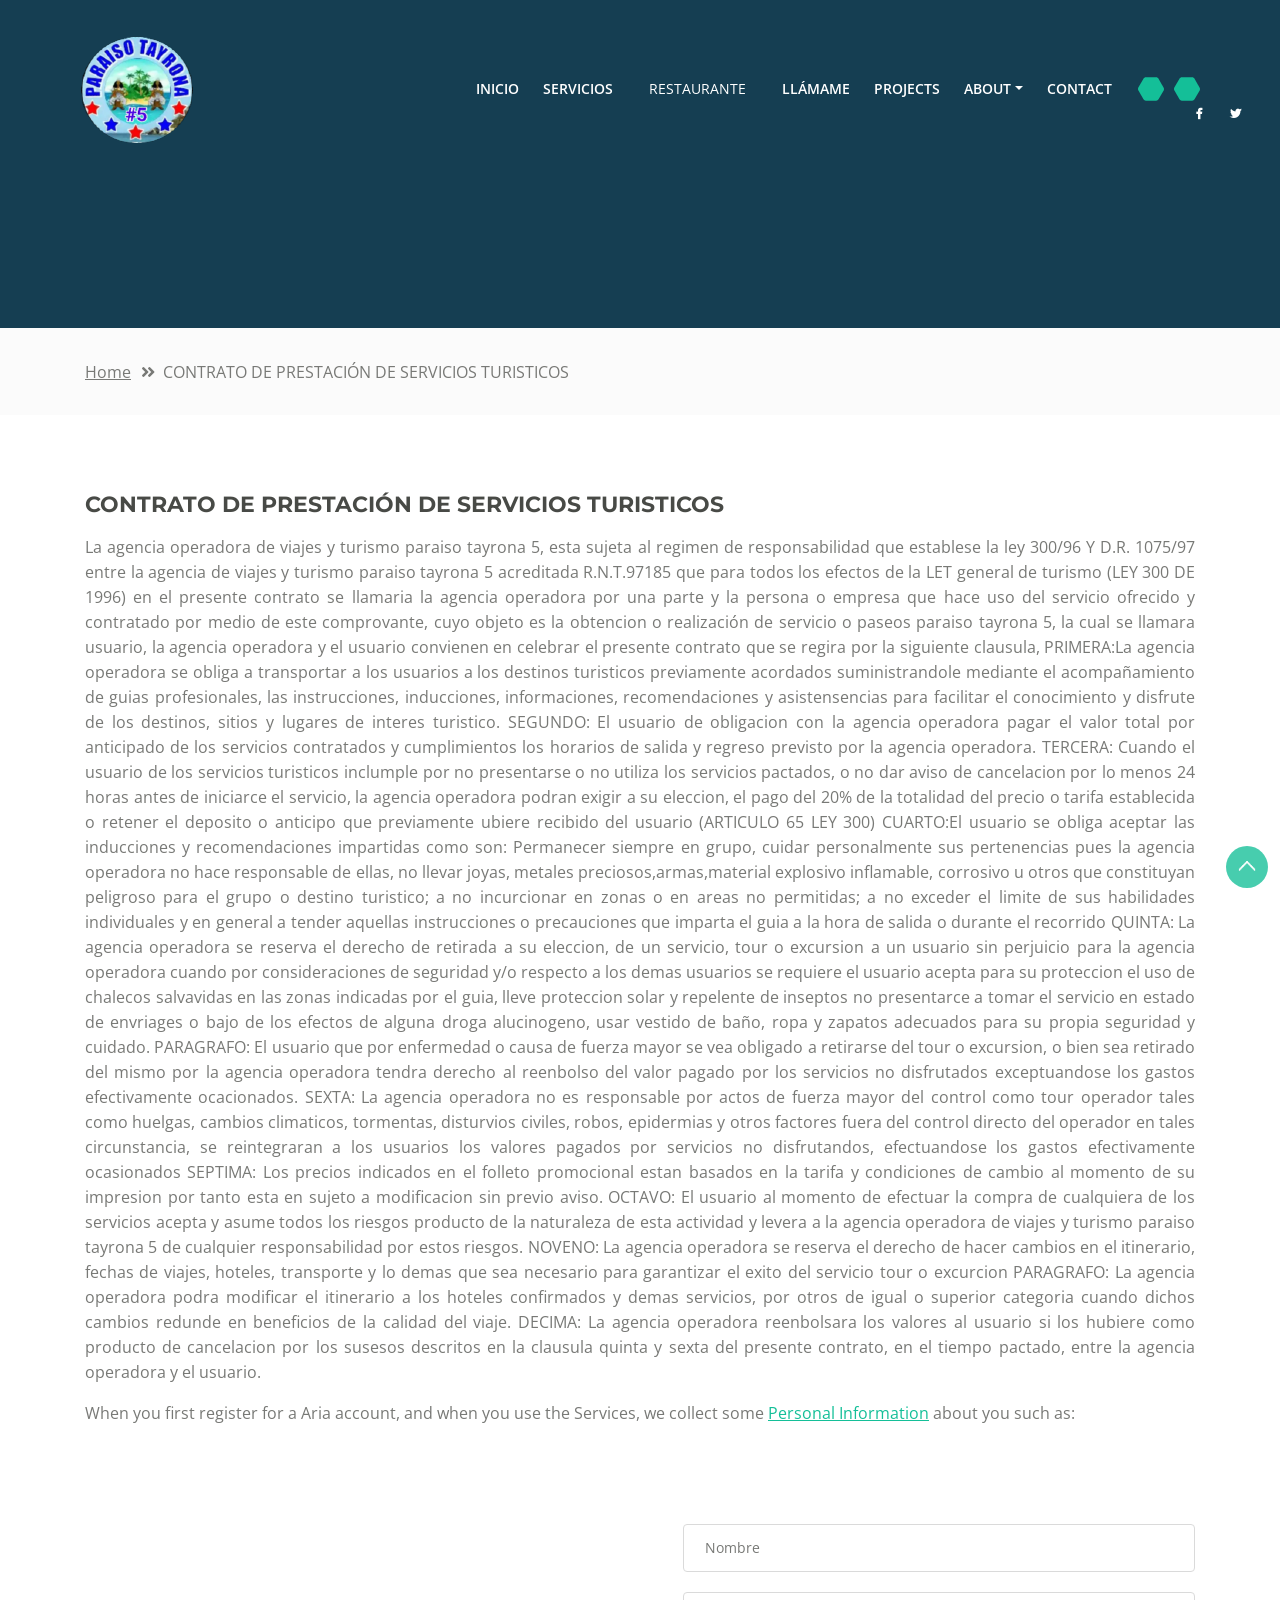
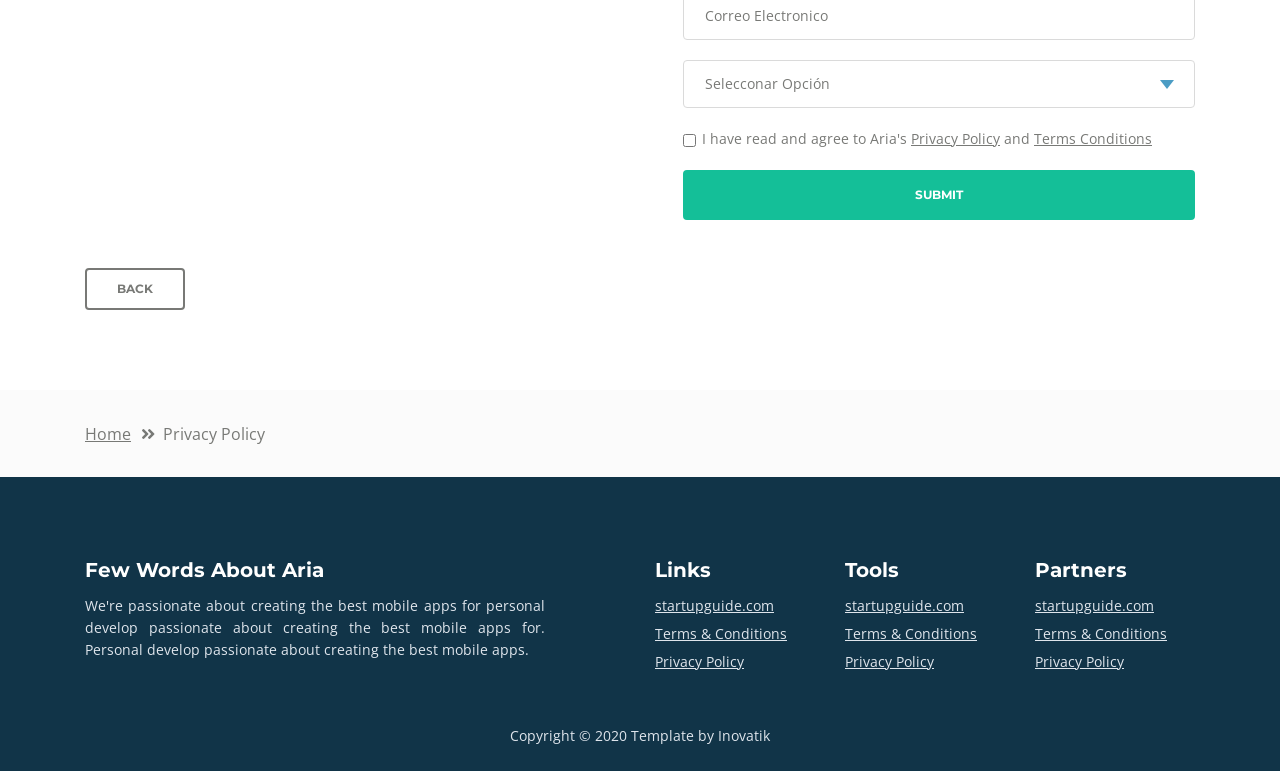
<file: contrato-servicios.html>
<!DOCTYPE html>
<html lang="en">
<head>
    <meta charset="utf-8">
    <meta name="viewport" content="width=device-width, initial-scale=1, shrink-to-fit=no">
    
    <!-- SEO Meta Tags -->
    <meta name="description" content="Aria is a business focused HTML landing page template built with Bootstrap to help you create lead generation websites for companies and their services.">
    <meta http-equiv="content-type" content="text/html;charset=iso-8859-2">
    <meta name="author" content="Stefanny Llanos">

    <!-- OG Meta Tags to improve the way the post looks when you share the page on LinkedIn, Facebook, Google+ -->
	<meta property="og:site_name" content="" /> <!-- website name -->
	<meta property="og:site" content="" /> <!-- website link -->
	<meta property="og:title" content=""/> <!-- title shown in the actual shared post -->
	<meta property="og:description" content="" /> <!-- description shown in the actual shared post -->
	<meta property="og:image" content="" /> <!-- image link, make sure it's jpg -->
	<meta property="og:url" content="" /> <!-- where do you want your post to link to -->
	<meta property="og:type" content="article" />

    <!-- Website Title -->
    <title>Privacy Policy - Aria - Business HTML Landing Page Template</title>
    
    <!-- Styles -->
    <link href="https://fonts.googleapis.com/css?family=Montserrat:500,700&display=swap&subset=latin-ext" rel="stylesheet">
    <link href="https://fonts.googleapis.com/css?family=Open+Sans:400,400i,600&display=swap&subset=latin-ext" rel="stylesheet">
    <link href="css/bootstrap.css" rel="stylesheet">
    <link href="css/fontawesome-all.css" rel="stylesheet">
    <link href="css/swiper.css" rel="stylesheet">
	<link href="css/magnific-popup.css" rel="stylesheet">
    <link href="css/styles.css" rel="stylesheet">
	
	<!-- Favicon  -->
    <link rel="icon" href="images/favicon.png">
</head>
<body data-spy="scroll" data-target=".fixed-top">
    
    <!-- Preloader -->
	<div class="spinner-wrapper">
        <div class="spinner">
            <div class="bounce1"></div>
            <div class="bounce2"></div>
            <div class="bounce3"></div>
        </div>
    </div>
    <!-- end of preloader -->
    

    <!-- Navbar -->
    <nav class="navbar navbar-expand-md navbar-dark navbar-custom fixed-top">
        <!-- Text Logo - Use this if you don't have a graphic logo -->
        <!-- <a class="navbar-brand logo-text page-scroll" href="index.html">Aria</a> -->

        <!-- Image Logo -->
  <img class="img-fluid" src="images/b.png" alt="alternative">
        
        <!-- Mobile Menu Toggle Button -->
        <button class="navbar-toggler" type="button" data-toggle="collapse" data-target="#navbarsExampleDefault" aria-controls="navbarsExampleDefault" aria-expanded="false" aria-label="Toggle navigation">
            <span class="navbar-toggler-awesome fas fa-bars"></span>
            <span class="navbar-toggler-awesome fas fa-times"></span>
        </button>
        <!-- end of mobile menu toggle button -->

        <div class="collapse navbar-collapse" id="navbarsExampleDefault">
            <ul class="navbar-nav ml-auto">
                <li class="nav-item">
                    <a class="nav-link page-scroll" href="index.html#header">INICIO<span class="sr-only">(current)</span></a>
                </li>
                <li class="nav-item">
                    <a class="nav-link page-scroll" href="index.html#services">SERVICIOS</a>
                </li>
                <li class="nav-item">
                    <a class="dropdown-item" href="C:/xampp/htdocs/aria/web/restaurante.html">RESTAURANTE</a>
                </li>
                <li class="nav-item">
                    <a class="nav-link page-scroll" href="index.html#callMe">LLÁMAME</a>
                </li>
                <li class="nav-item">
                    <a class="nav-link page-scroll" href="index.html#projects">PROJECTS</a>
                </li>

                <!-- Dropdown Menu -->          
                <li class="nav-item dropdown">
                    <a class="nav-link dropdown-toggle page-scroll" href="index.html#about" id="navbarDropdown" role="button" aria-haspopup="true" aria-expanded="false">ABOUT</a>
                    <div class="dropdown-menu" aria-labelledby="navbarDropdown">
                        <a class="dropdown-item" href="terms-conditions.html"><span class="item-text">TERMS CONDITIONS</span></a>
                        <div class="dropdown-items-divide-hr"></div>
                        <a class="dropdown-item" href="privacy-policy.html"><span class="item-text">PRIVACY POLICY</span></a>
                    </div>
                </li>
                <!-- end of dropdown menu -->

                <li class="nav-item">
                    <a class="nav-link page-scroll" href="index.html#contact">CONTACT</a>
                </li>
            </ul>
            <span class="nav-item social-icons">
                <span class="fa-stack">
                    <a href="#your-link">
                        <span class="hexagon"></span>
                        <i class="fab fa-facebook-f fa-stack-1x"></i>
                    </a>
                </span>
                <span class="fa-stack">
                    <a href="#your-link">
                        <span class="hexagon"></span>
                        <i class="fab fa-twitter fa-stack-1x"></i>
                    </a>
                </span>
            </span>
        </div>
    </nav> <!-- end of navbar -->
    <!-- end of navbar -->


    <!-- Header -->
    <header id="header" class="ex-header">
        <div class="container">
            <div class="row">
                <div class="col-md-12">
                    <h1></h1>
                </div> <!-- end of col -->
            </div> <!-- end of row -->
        </div> <!-- end of container -->
    </header> <!-- end of ex-header -->
    <!-- end of header -->


    <!-- Breadcrumbs -->
    <div class="ex-basic-1">
        <div class="container">
            <div class="row">
                <div class="col-lg-12">
                    <div class="breadcrumbs">
                        <a href="index.html">Home</a><i class="fa fa-angle-double-right"></i><span>CONTRATO DE PRESTACIÓN DE SERVICIOS TURISTICOS</span>
                    </div> <!-- end of breadcrumbs -->
                </div> <!-- end of col -->
            </div> <!-- end of row -->
        </div> <!-- end of container -->
    </div> <!-- end of ex-basic-1 -->
    <!-- end of breadcrumbs -->


    <!-- Privacy Content -->
    <div class="ex-basic-2">
        <div class="container">
            <div class="row">
                <div class="col-lg-12">
                    <div class="text-container">
                        <body style="text-align: justify;">
                        <h3>CONTRATO DE PRESTACIÓN DE SERVICIOS TURISTICOS</h3>
                        <p>La agencia operadora de viajes y turismo paraiso tayrona 5, esta sujeta al regimen de  responsabilidad  que establese la ley 300/96 Y D.R. 1075/97 entre la agencia de viajes y turismo paraiso tayrona 5 acreditada R.N.T.97185 que para todos los efectos de la LET general de turismo (LEY 300 DE 1996) en el presente contrato se llamaria la agencia operadora por una parte y la persona o empresa que hace uso del servicio ofrecido y contratado por medio de este comprovante, cuyo objeto es la obtencion o realización de servicio o paseos paraiso tayrona 5, la cual se llamara usuario, la agencia operadora y el usuario convienen en celebrar el presente contrato que se regira por la siguiente clausula, PRIMERA:La agencia operadora se obliga a transportar a los usuarios a los destinos turisticos previamente acordados suministrandole mediante el acompañamiento de guias profesionales, las instrucciones, inducciones, informaciones, recomendaciones y asistensencias para  facilitar el conocimiento y disfrute de los destinos, sitios y lugares de interes turistico. SEGUNDO: El usuario de obligacion con la agencia operadora pagar el valor total por anticipado de los servicios contratados y cumplimientos los horarios de salida y regreso previsto por la agencia operadora. TERCERA: Cuando el usuario de los servicios turisticos inclumple por no presentarse o no utiliza los servicios pactados, o no dar aviso de cancelacion por lo menos 24 horas antes de iniciarce el servicio, la agencia operadora podran exigir a su eleccion, el pago del 20% de la totalidad del precio o tarifa establecida o retener el deposito o anticipo que previamente ubiere recibido del usuario (ARTICULO 65 LEY 300) CUARTO:El usuario se obliga aceptar las inducciones y recomendaciones impartidas como son: Permanecer siempre en grupo, cuidar personalmente sus pertenencias pues la agencia operadora no hace responsable de ellas, no llevar joyas, metales preciosos,armas,material explosivo inflamable, corrosivo u otros que constituyan peligroso para el grupo o destino turistico; a no incurcionar en zonas o en areas no permitidas; a no exceder el limite de sus habilidades individuales y en general a tender aquellas instrucciones o precauciones que imparta el guia a la hora de salida o durante el recorrido QUINTA: La agencia operadora se reserva el derecho de retirada a su eleccion, de un servicio, tour o excursion a un usuario sin perjuicio para la agencia operadora cuando por consideraciones de seguridad y/o respecto a los demas usuarios se requiere el usuario acepta para su proteccion el uso de chalecos salvavidas en las zonas indicadas por el guia, lleve proteccion solar y repelente de inseptos  no presentarce a tomar el servicio en estado de envriages o bajo de los efectos de alguna droga alucinogeno, usar vestido de baño, ropa y zapatos adecuados para su propia seguridad y cuidado. PARAGRAFO: El usuario que por enfermedad o causa de fuerza mayor se vea obligado a retirarse del tour o excursion, o bien sea retirado del mismo por la agencia operadora tendra derecho al reenbolso del valor pagado por los servicios no disfrutados exceptuandose los gastos efectivamente ocacionados. SEXTA: La agencia operadora no es responsable por actos de fuerza mayor del control como tour operador tales como huelgas, cambios climaticos, tormentas, disturvios civiles, robos, epidermias y otros factores fuera del control directo del operador en tales circunstancia, se reintegraran a los usuarios  los valores pagados por servicios no disfrutandos, efectuandose los gastos efectivamente ocasionados SEPTIMA: Los precios indicados en el folleto promocional estan basados en la tarifa y condiciones de cambio al momento de su impresion por tanto esta en sujeto a modificacion sin previo aviso. OCTAVO: El usuario al momento de efectuar la compra de cualquiera de los servicios acepta y asume todos los riesgos  producto de la naturaleza de esta actividad y levera a la agencia operadora de viajes y turismo paraiso tayrona 5 de cualquier responsabilidad por estos riesgos. NOVENO: La agencia operadora se reserva el derecho de hacer cambios en el itinerario, fechas de viajes, hoteles, transporte y lo demas que sea necesario para garantizar el exito del servicio tour o excurcion PARAGRAFO: La agencia operadora podra modificar el itinerario a los hoteles confirmados y demas servicios, por otros de igual o superior categoria cuando dichos cambios redunde en beneficios de la calidad del viaje. DECIMA: La agencia operadora reenbolsara los valores al usuario si los hubiere como producto de cancelacion por los susesos descritos en la clausula quinta y sexta del presente contrato, en el tiempo pactado, entre la agencia operadora y el usuario. </p>
                        <p>When you first register for a Aria account, and when you use the Services, we collect some <a class="green" href="#your-link">Personal Information</a> about you such as:</p> </body>
                        <div class="row">
                            <div class="col-md-6">
                                <ul class="list-unstyled li-space-lg indent">
                                </ul>
                            </div> <!-- end of col -->

                            <div class="col-md-6">
                                <ul class="list-unstyled li-space-lg indent">
                                </ul>
                            </div> <!-- end of col -->
                        </div> <!-- end of row -->
                    </div> <!-- end of text-container-->
                    
                    <div class="text-container">
                        <h3></h3>
                        <p></p>
                        <ol class="li-space-lg">
                        </ol>
                    </div> <!-- end of text-container -->

                    <div class="text-container">
                        <h3></h3>
                        <p></p>
                        <p></p>
                    </div> <!-- end of text container -->

                    <div class="text-container">
                        <h3></h3>
					    <p class="mb-5"></p>
                    </div> <!-- end of text-container -->
                                       
                    <div class="row">
                        <div class="col-md-6">
                            <div class="text-container last">
                                <h3></h3>
                                <p><a class="green" href="#your-link"></a></p>
                            </div> <!-- end of text container -->
                        </div> <!-- end of col-->
                        <div class="col-md-6">

                            <!-- Privacy Form -->
                            <div class="form-container">
                                <form id="privacyForm" data-toggle="validator" data-focus="false">
                                    <div class="form-group">
                                        <input type="text" class="form-control-input" id="pname" required>
                                        <label class="label-control" for="pname">Nombre</label>
                                        <div class="help-block with-errors"></div>
                                    </div>
                                    <div class="form-group">
                                        <input type="email" class="form-control-input" id="pemail" required>
                                        <label class="label-control" for="pemail">Correo Electronico</label>
                                        <div class="help-block with-errors"></div>
                                    </div>
                                    <div class="form-group">
                                        <select class="form-control-select" id="pselect" required>
                                            <option class="select-option" value="" disabled selected>Selecconar Opción</option>
                                            <option class="select-option" value="Delete data">Borrar mis datos</option>
                                            <option class="select-option" value="Show me data">Enseñame mis datos</option>
                                        </select>
                                        <div class="help-block with-errors"></div>
                                    </div>
                                    <div class="form-group checkbox">
                                        <input type="checkbox" id="pterms" value="Agreed-to-Terms" required>I have read and agree to Aria's <a href="privacy-policy.html">Privacy Policy</a> and <a href="terms-conditions.html">Terms Conditions</a>
                                        <div class="help-block with-errors"></div>
                                    </div>
                                    <div class="form-group">
                                        <button type="submit" class="form-control-submit-button">SUBMIT</button>
                                    </div>
                                    <div class="form-message">
                                        <div id="pmsgSubmit" class="h3 text-center hidden"></div>
                                    </div>
                                </form>
                            </div> <!-- end of form container -->
                            <!-- end of privacy form -->

                        </div> <!-- end of col--> 
                    </div> <!-- end of row -->
                    <a class="btn-outline-reg back" href="index.html">BACK</a>
                </div> <!-- end of col-->
            </div> <!-- end of row -->
        </div> <!-- end of container -->
    </div> <!-- end of ex-basic-2 -->
    <!-- end of privacy content -->


    <!-- Breadcrumbs -->
    <div class="ex-basic-1">
        <div class="container">
            <div class="row">
                <div class="col-lg-12">
                    <div class="breadcrumbs">
                        <a href="index.html">Home</a><i class="fa fa-angle-double-right"></i><span>Privacy Policy</span>
                    </div> <!-- end of breadcrumbs -->
                </div> <!-- end of col -->
            </div> <!-- end of row -->
        </div> <!-- end of container -->
    </div> <!-- end of ex-basic-1 -->
    <!-- end of breadcrumbs -->

    
    <!-- Footer -->
    <div class="footer">
        <div class="container">
            <div class="row">
                <div class="col-md-6">
                    <div class="text-container about">
                        <h4>Few Words About Aria</h4>
                        <p class="white">We're passionate about creating the best mobile apps for personal develop passionate about creating the best mobile apps for. Personal develop passionate about creating the best mobile apps.</p>
                    </div> <!-- end of text-container -->
                </div> <!-- end of col -->
                <div class="col-md-2">
                    <div class="text-container">
                        <h4>Links</h4>
                        <ul class="list-unstyled li-space-lg white">
                            <li>
                                <a class="white" href="#your-link">startupguide.com</a>
                            </li>
                            <li>
                                <a class="white" href="terms-conditions.html">Terms & Conditions</a>
                            </li>
                            <li>
                                <a class="white" href="privacy-policy.html">Privacy Policy</a>
                            </li>
                        </ul>
                    </div> <!-- end of text-container -->
                </div> <!-- end of col -->
                <div class="col-md-2">
                    <div class="text-container">
                        <h4>Tools</h4>
                        <ul class="list-unstyled li-space-lg">
                            <li>
                                <a class="white" href="#your-link">startupguide.com</a>
                            </li>
                            <li>
                                <a class="white" href="terms-conditions.html">Terms & Conditions</a>
                            </li>
                            <li class="media">
                                <a class="white" href="privacy-policy.html">Privacy Policy</a>
                            </li>
                        </ul>
                    </div> <!-- end of text-container -->
                </div> <!-- end of col -->
                <div class="col-md-2">
                    <div class="text-container">
                        <h4>Partners</h4>
                        <ul class="list-unstyled li-space-lg">
                            <li>
                                <a class="white" href="#your-link">startupguide.com</a>
                            </li>
                            <li>
                                <a class="white" href="terms-conditions.html">Terms & Conditions</a>
                            </li>
                            <li>
                                <a class="white" href="privacy-policy.html">Privacy Policy</a>
                            </li>
                        </ul>
                    </div> <!-- end of text-container -->
                </div> <!-- end of col -->
            </div> <!-- end of row -->
        </div> <!-- end of container -->
    </div> <!-- end of footer -->  
    <!-- end of footer -->


    <!-- Copyright -->
    <div class="copyright">
        <div class="container">
            <div class="row">
                <div class="col-lg-12">
                    <p class="p-small">Copyright © 2020 <a href="https://inovatik.com">Template by Inovatik</a></p>
                </div> <!-- end of col -->
            </div> <!-- enf of row -->
        </div> <!-- end of container -->
    </div> <!-- end of copyright --> 
    <!-- end of copyright -->

    
    <!-- Scripts -->
    <script src="js/jquery.min.js"></script> <!-- jQuery for Bootstrap's JavaScript plugins -->
    <script src="js/popper.min.js"></script> <!-- Popper tooltip library for Bootstrap -->
    <script src="js/bootstrap.min.js"></script> <!-- Bootstrap framework -->
    <script src="js/jquery.easing.min.js"></script> <!-- jQuery Easing for smooth scrolling between anchors -->
    <script src="js/swiper.min.js"></script> <!-- Swiper for image and text sliders -->
    <script src="js/jquery.magnific-popup.js"></script> <!-- Magnific Popup for lightboxes -->
    <script src="js/morphext.min.js"></script> <!-- Morphtext rotating text in the header -->
    <script src="js/isotope.pkgd.min.js"></script> <!-- Isotope for filter -->
    <script src="js/validator.min.js"></script> <!-- Validator.js - Bootstrap plugin that validates forms -->
    <script src="js/scripts.js"></script> <!-- Custom scripts -->
</body>
</html>
</file>
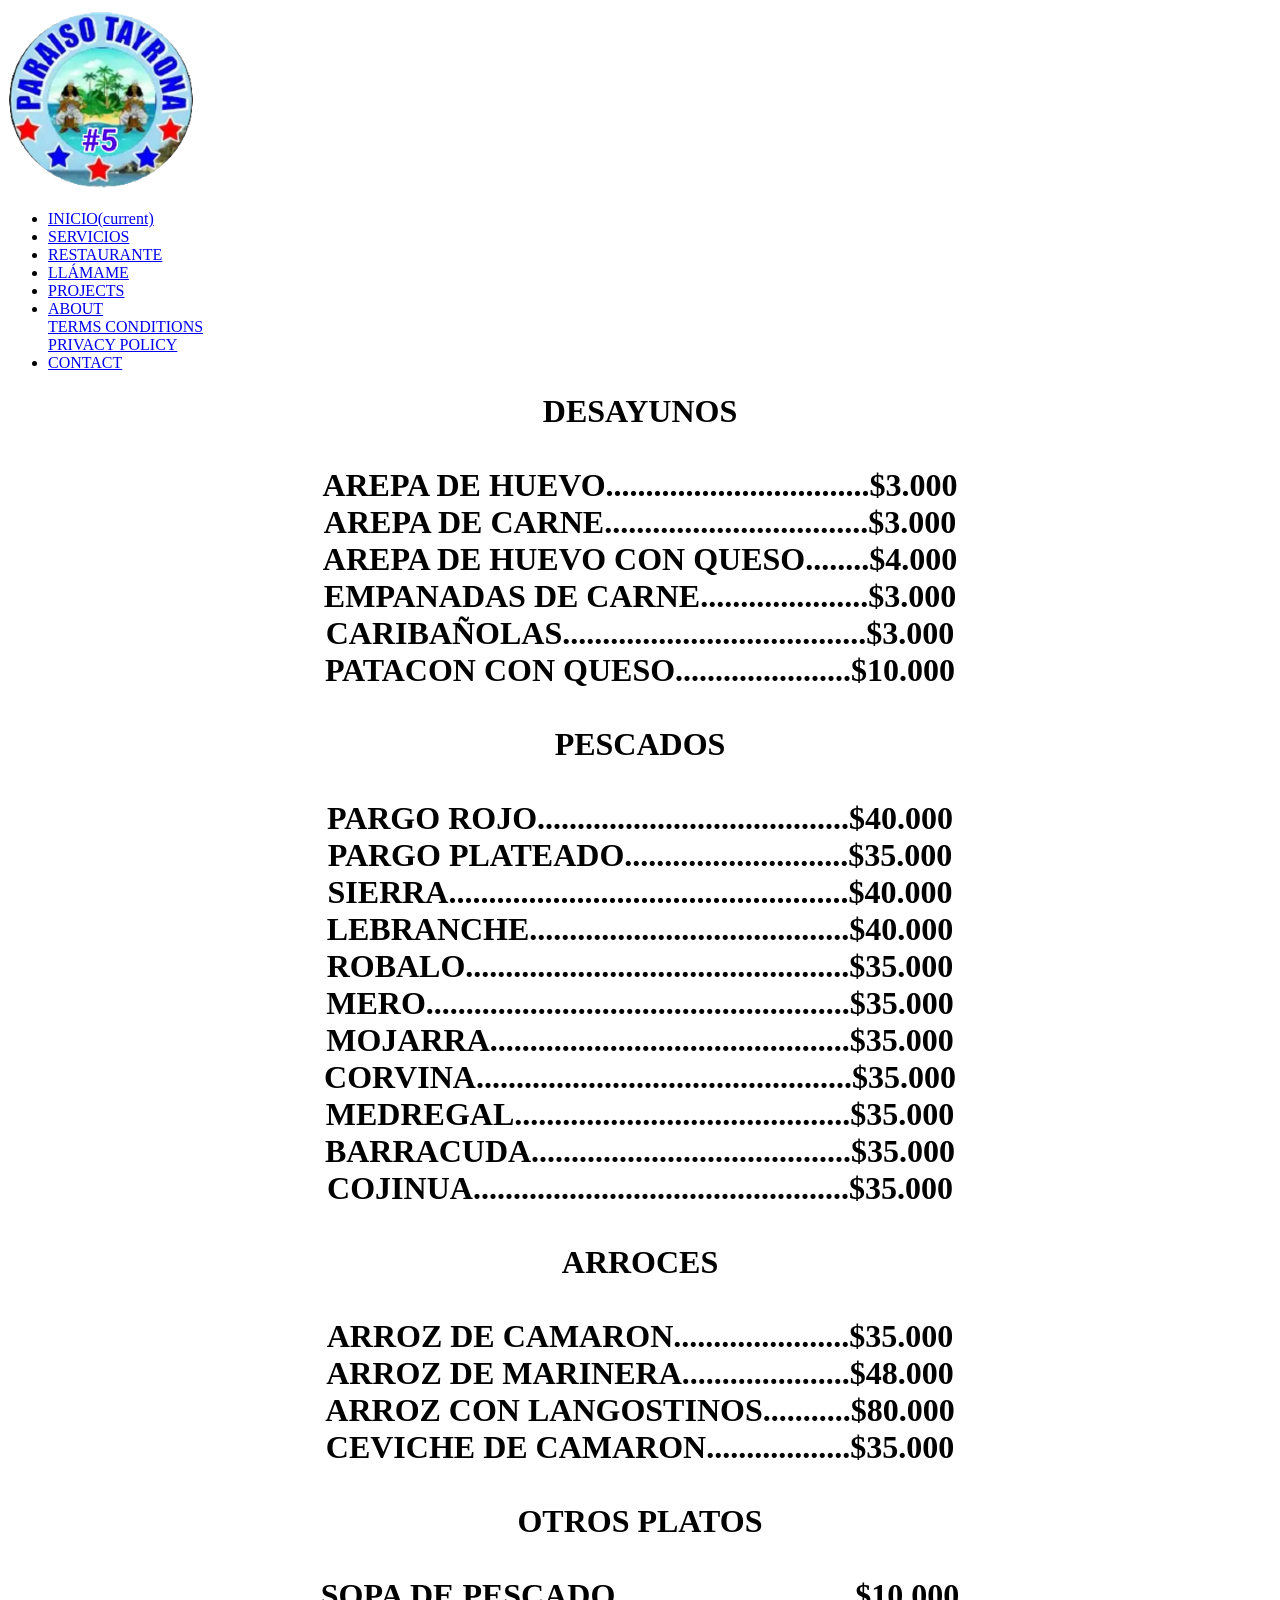
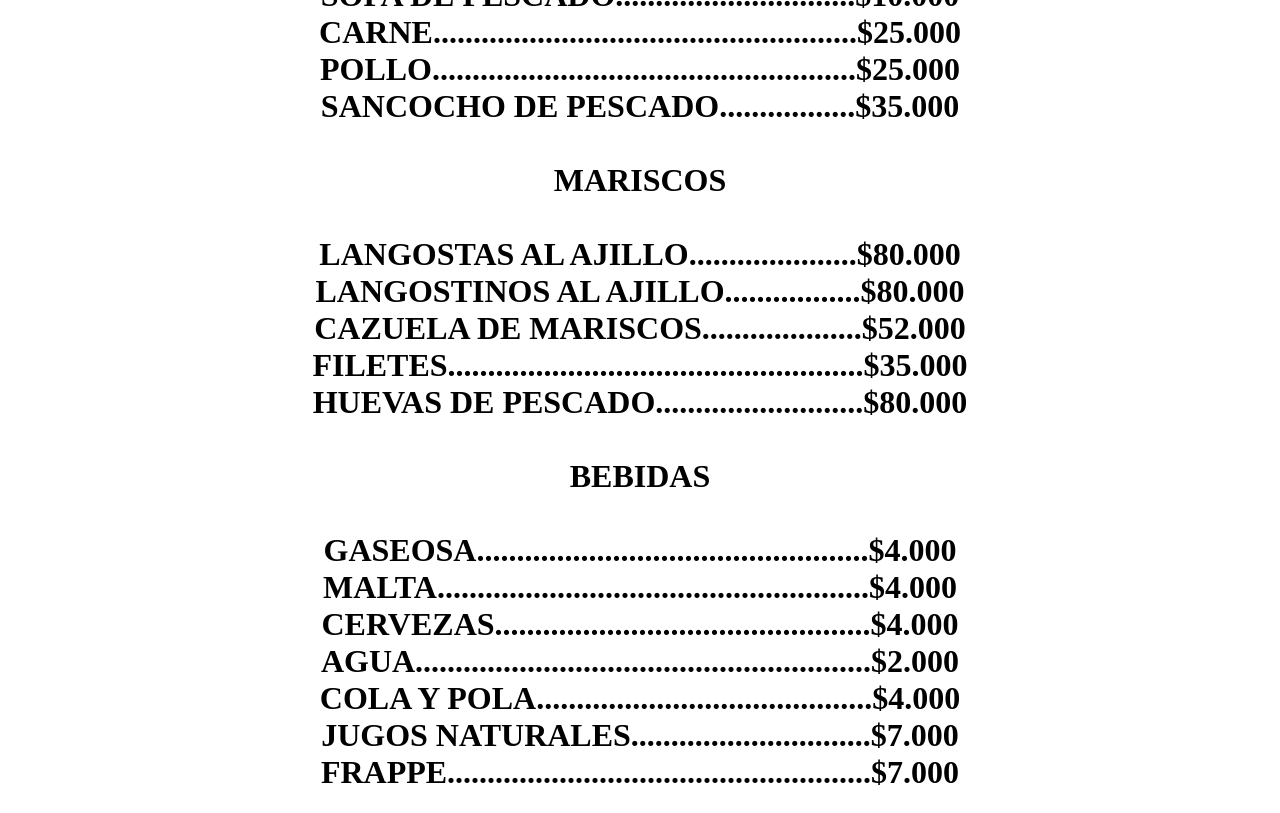
<file: restaurante.html>
<!DOCTYPE html>
<html>
<head>
	<meta charset="utf-8">
	<title>TOURS PARAISO TAYRONA 5</title>
	<div class="card">
                        <div class="card-image">
                            <img class="img-fluid" src="images/m.png" alt="alternative">
                        </div>
	<body background=""></body>
	<body>
		<!-- end of mobile menu toggle button -->

        <div class="collapse navbar-collapse" id="navbarsExampleDefault">
            <ul class="navbar-nav ml-auto">
                <li class="nav-item">
                    <a class="nav-link page-scroll" href="index.html#header">INICIO<span class="sr-only">(current)</span></a>
                </li>
                <li class="nav-item">
                    <a class="nav-link page-scroll" href="index.html#services">SERVICIOS</a>
                </li>
                <li class="nav-item">
                    <a class="dropdown-item" href="C:/xampp/htdocs/aria/web/restaurante.html">RESTAURANTE</a>
                </li>
                <li class="nav-item">
                    <a class="nav-link page-scroll" href="index.html#callMe">LLÁMAME</a>
                </li>
                <li class="nav-item">
                    <a class="nav-link page-scroll" href="index.html#projects">PROJECTS</a>
                </li>

                <!-- Dropdown Menu -->          
                <li class="nav-item dropdown">
                    <a class="nav-link dropdown-toggle page-scroll" href="index.html#about" id="navbarDropdown" role="button" aria-haspopup="true" aria-expanded="false">ABOUT</a>
                    <div class="dropdown-menu" aria-labelledby="navbarDropdown">
                        <a class="dropdown-item" href="terms-conditions.html"><span class="item-text">TERMS CONDITIONS</span></a>
                        <div class="dropdown-items-divide-hr"></div>
                        <a class="dropdown-item" href="privacy-policy.html"><span class="item-text">PRIVACY POLICY</span></a>
                    </div>
                </li>
                <!-- end of dropdown menu -->

                <li class="nav-item">
                    <a class="nav-link page-scroll" href="index.html#contact">CONTACT</a>
                </li>
            </ul>
            <span class="nav-item social-icons">
                <span class="fa-stack">
                    <a href="#your-link">
                        <span class="hexagon"></span>
                        <i class="fab fa-facebook-f fa-stack-1x"></i>
                    </a>
                </span>
                <span class="fa-stack">
                    <a href="#your-link">
                        <span class="hexagon"></span>
                        <i class="fab fa-twitter fa-stack-1x"></i>
                    </a>
                </span>
            </span>
        </div>
    </nav> <!-- end of navbar -->
    <!-- end of navbar -->


    <!-- Header -->
    <header id="header" class="ex-header">
        <div class="container">
            <div class="row">
                <div class="col-md-12">
                    <h1></h1>
                </div> <!-- end of col -->
            </div> <!-- end of row -->
        </div> <!-- end of container -->
    </header> <!-- end of ex-header -->
    <!-- end of header -->
<h1>
</body><center>
		DESAYUNOS
		<br>
		<br>
		AREPA DE HUEVO.................................$3.000
		<br>
		AREPA DE CARNE.................................$3.000
		<br>
		AREPA DE HUEVO CON QUESO........$4.000
		<br>
		EMPANADAS DE CARNE.....................$3.000
		<br>
		CARIBAÑOLAS......................................$3.000
		<br>
		PATACON CON QUESO......................$10.000
		<br>
		<br>
		PESCADOS 
		<br>
		<br>
		PARGO ROJO.......................................$40.000
		<br>
		PARGO PLATEADO............................$35.000
		<br>
		SIERRA..................................................$40.000
		<br>
		LEBRANCHE........................................$40.000
		<br>
		ROBALO................................................$35.000
		<br>
		MERO.....................................................$35.000
		<br>
		MOJARRA.............................................$35.000
		<br>
		CORVINA...............................................$35.000
		<br>
		MEDREGAL..........................................$35.000
		<br>
		BARRACUDA........................................$35.000
		<br>
		COJINUA...............................................$35.000
		<br>
		<br>
		ARROCES
		<br>
		<br>
		ARROZ DE CAMARON......................$35.000
		<br>
		ARROZ DE MARINERA.....................$48.000
		<br>
		ARROZ CON LANGOSTINOS...........$80.000
		<br>
		CEVICHE DE CAMARON..................$35.000
		<br>
		<br>
		OTROS PLATOS 
		<br>
		<br>
		SOPA DE PESCADO..............................$10.000
		<br>
		CARNE.....................................................$25.000
		<br>
		POLLO.....................................................$25.000
		<br>
		SANCOCHO DE PESCADO.................$35.000
		<br>
		<br>
		MARISCOS
		<br>
		<br>
		LANGOSTAS AL AJILLO.....................$80.000
		<br>
		LANGOSTINOS AL AJILLO.................$80.000
		<br>
		CAZUELA DE MARISCOS....................$52.000
		<br>
		FILETES....................................................$35.000
		<br>
		HUEVAS DE PESCADO..........................$80.000
		<br>
		<br>
		BEBIDAS 
		<br>
		<br>
		GASEOSA.................................................$4.000
		<br>
		MALTA......................................................$4.000
		<br>
		CERVEZAS...............................................$4.000
		<br>
		AGUA.........................................................$2.000
		<br>
		COLA Y POLA..........................................$4.000
		<br>
		JUGOS NATURALES..............................$7.000
		<br>
		FRAPPE.....................................................$7.000
	</h1></center>
</head>
<body>
<body bgcolor="white"></body>
</body>
</html>
</file>
<file: css/styles.css>
/* Template: Aria - Business HTML Landing Page Template
   Author: Inovatik
   Created: Jul 2019
   Description: Master CSS file
*/

/*****************************************
Table Of Contents:

01. General Styles
02. Preloader
03. Navigation
04. Header
05. Intro
06. Description
07. Services
08. Details 1
09. Details 2
10. Testimonials
11. Call Me
12. Projects
13. Project Lightboxes
14. Team
15. About
16. Contact
17. Footer
18. Copyright
19. Back To Top Button
20. Extra Pages
21. Media Queries
******************************************/

/*****************************************
Colors:

- Backgrounds - light gray #fbfbfb
- Background - dark blue #153e52
- Backgrounds navbar, footer - dark gray #113448
- Buttons, bullets, icons - green #14bf98
- Headings text - black #484a46
- Body text - gray #787976
- Body text - light gray #dfe5ec
******************************************/


/******************************/
/*     01. General Styles     */
/******************************/
body,
html {
    width: 100%;
	height: 100%;
}

body, p {
	color: #787976; 
	font: 400 1rem/1.5625rem "Open Sans", sans-serif;
}

.p-large {
	font: 400 1.125rem/1.625rem "Open Sans", sans-serif;
}

.p-small {
	font: 400 0.875rem/1.375rem "Open Sans", sans-serif;
}

.p-heading {
	margin-bottom: 3.5rem;
	text-align: center;
}

.li-space-lg li {
	margin-bottom: 0.375rem;
}

.indent {
	padding-left: 1.25rem;
}

h1 {
	color: #484a46;
	font: 700 2.5rem/3rem "Montserrat", sans-serif;
}

h2 {
	color: #484a46;
	font: 700 1.75rem/2.125rem "Montserrat", sans-serif;
}

h3 {
	color: #484a46;
	font: 700 1.375rem/1.75rem "Montserrat", sans-serif;
}

h4 {
	color: #484a46;
	font: 700 1.25rem/1.625rem "Montserrat", sans-serif;
}

h5 {
	color: #484a46;
	font: 700 1.125rem/1.5rem "Montserrat", sans-serif;
}

h6 {
	color: #484a46;
	font: 700 1rem/1.375rem "Montserrat", sans-serif;
}

a {
	color: #787976;
	text-decoration: underline;
}

a:hover {
	color: #787976;
	text-decoration: underline;
}

a.green {
	color: #14bf98;
}

a.white,
.white {
	color: #dfe5ec;
}

.testimonial-text {
	font-style: italic;
}

.testimonial-author {
	font: 700 1rem/1.375rem "Montserrat", sans-serif;
}

strong {
	color: #484a46;
}

.section-title {
	color: #14bf98;
	font: 500 0.8125rem/1.125rem "Montserrat", sans-serif;
}

.btn-solid-reg {
	display: inline-block;
	padding: 1.1875rem 1.875rem 1.1875rem 1.875rem;
	border: 0.125rem solid #14bf98;
	border-radius: 0.25rem;
	background-color: #14bf98;
	color: #fff;
	font: 700 0.75rem/0 "Montserrat", sans-serif;
	text-decoration: none;
	transition: all 0.2s;
}

.btn-solid-reg:hover {
	background-color: transparent;
	color: #14bf98;
	text-decoration: none;
}

.btn-solid-lg {
	display: inline-block;
	padding: 1.375rem 2.125rem 1.375rem 2.125rem;
	border: 0.125rem solid #14bf98;
	border-radius: 0.25rem;
	background-color: #14bf98;
	color: #fff;
	font: 700 0.75rem/0 "Montserrat", sans-serif;
	text-decoration: none;
	transition: all 0.2s;
}

.btn-solid-lg:hover {
	background-color: transparent;
	color: #14bf98;
	text-decoration: none;
}

.btn-outline-reg {
	display: inline-block;
	padding: 1.1875rem 1.875rem 1.1875rem 1.875rem;
	border: 0.125rem solid #787976;
	border-radius: 0.25rem;
	background-color: transparent;
	color: #787976;
	font: 700 0.75rem/0 "Montserrat", sans-serif;
	text-decoration: none;
	transition: all 0.2s;
}

.btn-outline-reg:hover {
	background-color: #787976;
	color: #fff;
	text-decoration: none;
}

.btn-outline-lg {
	display: inline-block;
	padding: 1.375rem 2.125rem 1.375rem 2.125rem;
	border: 0.125rem solid #787976;
	border-radius: 0.25rem;
	background-color: transparent;
	color: #787976;
	font: 700 0.75rem/0 "Montserrat", sans-serif;
	text-decoration: none;
	transition: all 0.2s;
}

.btn-outline-lg:hover {
	background-color: #787976;
	color: #fff;
	text-decoration: none;
}

.btn-outline-sm {
	display: inline-block;
	padding: 1rem 1.625rem 0.9375rem 1.625rem;
	border: 0.125rem solid #787976;
	border-radius: 0.25rem;
	background-color: transparent;
	color: #787976;
	font: 700 0.75rem/0 "Montserrat", sans-serif;
	text-decoration: none;
	transition: all 0.2s;
}

.btn-outline-sm:hover {
	background-color: #787976;
	color: #fff;
	text-decoration: none;
}

.form-group {
	position: relative;
	margin-bottom: 1.25rem;
}

.form-group.has-error.has-danger {
	margin-bottom: 0.625rem;
}

.form-group.has-error.has-danger .help-block.with-errors ul {
	margin-top: 0.375rem;
}

.label-control {
	position: absolute;
	top: 0.8125rem;
	left: 1.375rem;
	color: #787976;
	opacity: 1;
	font: 400 0.875rem/1.375rem "Open Sans", sans-serif;
	cursor: text;
	transition: all 0.2s ease;
}

/* IE10+ hack to solve lower label text position compared to the rest of the browsers */
@media screen and (-ms-high-contrast: active), screen and (-ms-high-contrast: none) {  
	.label-control {
		top: 0.9375rem;
	}
}

.form-control-input:focus + .label-control,
.form-control-input.notEmpty + .label-control,
.form-control-textarea:focus + .label-control,
.form-control-textarea.notEmpty + .label-control {
	top: 0.125rem;
	opacity: 1;
	font-size: 0.75rem;
	font-weight: 500;
}

.form-control-input,
.form-control-select {
	display: block; /* needed for proper display of the label in Firefox, IE, Edge */
	width: 100%;
	padding-top: 1.25rem;
	padding-bottom: 0.25rem;
	padding-left: 1.3125rem;
	border: 1px solid #dadada;
	border-radius: 0.25rem;
	background-color: #fff;
	color: #787976;
	font: 400 0.875rem/1.375rem "Open Sans", sans-serif;
	transition: all 0.2s;
	-webkit-appearance: none; /* removes inner shadow on form inputs on ios safari */
}

.form-control-select {
	padding-top: 0.5rem;
	padding-bottom: 0.5rem;
	height: 3rem;
}

/* IE10+ hack to solve lower label text position compared to the rest of the browsers */
@media screen and (-ms-high-contrast: active), screen and (-ms-high-contrast: none) {  
	.form-control-input {
		padding-top: 1.25rem;
		padding-bottom: 0.75rem;
		line-height: 1.75rem;
	}

	.form-control-select {
		padding-top: 0.875rem;
		padding-bottom: 0.75rem;
		height: 3.125rem;
		line-height: 2.125rem;
	}
}

select {
    /* you should keep these first rules in place to maintain cross-browser behavior */
    -webkit-appearance: none;
	-moz-appearance: none;
	-ms-appearance: none;
    -o-appearance: none;
    appearance: none;
    background-image: url('../images/down-arrow.png');
    background-position: 96% 50%;
    background-repeat: no-repeat;
    outline: none;
}

select::-ms-expand {
    display: none; /* removes the ugly default down arrow on select form field in IE11 */
}

.form-control-textarea {
	display: block; /* used to eliminate a bottom gap difference between Chrome and IE/FF */
	width: 100%;
	height: 8rem; /* used instead of html rows to normalize height between Chrome and IE/FF */
	padding-top: 1.25rem;
	padding-left: 1.3125rem;
	border: 1px solid #dadada;
	border-radius: 0.25rem;
	background-color: #fff;
	color: #787976;
	font: 400 1rem/1.5625rem "Open Sans", sans-serif;
	transition: all 0.2s;
}

.form-control-input:focus,
.form-control-select:focus,
.form-control-textarea:focus {
	border: 1px solid #a1a1a1;
	outline: none; /* Removes blue border on focus */
}

.form-control-input:hover,
.form-control-select:hover,
.form-control-textarea:hover {
	border: 1px solid #a1a1a1;
}

.checkbox {
	font: 400 0.875rem/1.375rem "Open Sans", sans-serif;
}

input[type='checkbox'] {
	vertical-align: -15%;
	margin-right: 0.375rem;
}

/* IE10+ hack to raise checkbox field position compared to the rest of the browsers */
@media screen and (-ms-high-contrast: active), screen and (-ms-high-contrast: none) {  
	input[type='checkbox'] {
		vertical-align: -9%;
	}
}

.form-control-submit-button {
	display: inline-block;
	width: 100%;
	height: 3.125rem;
	border: 0.125rem solid #14bf98;
	border-radius: 0.25rem;
	background-color: #14bf98;
	color: #fff;
	font: 700 0.75rem/1.75rem "Montserrat", sans-serif;
	cursor: pointer;
	transition: all 0.2s;
}

.form-control-submit-button:hover {
	background-color: transparent;
	color: #14bf98;
}

/* Form Success And Error Message Formatting */
#lmsgSubmit.h3.text-center.tada.animated,
#cmsgSubmit.h3.text-center.tada.animated,
#pmsgSubmit.h3.text-center.tada.animated,
#lmsgSubmit.h3.text-center,
#cmsgSubmit.h3.text-center,
#pmsgSubmit.h3.text-center {
	display: block;
	margin-bottom: 0;
	color: #b93636;
	font: 400 1.125rem/1rem "Open Sans", sans-serif;
}

.help-block.with-errors .list-unstyled {
	color: #787976;
	font-size: 0.75rem;
	line-height: 1.125rem;
	text-align: left;
}

.help-block.with-errors ul {
	margin-bottom: 0;
}
/* end of form success and error message formatting */

/* Form Success And Error Message Animation - Animate.css */
@-webkit-keyframes tada {
	from {
		-webkit-transform: scale3d(1, 1, 1);
		-ms-transform: scale3d(1, 1, 1);
		transform: scale3d(1, 1, 1);
	}
	10%, 20% {
		-webkit-transform: scale3d(.9, .9, .9) rotate3d(0, 0, 1, -3deg);
		-ms-transform: scale3d(.9, .9, .9) rotate3d(0, 0, 1, -3deg);
		transform: scale3d(.9, .9, .9) rotate3d(0, 0, 1, -3deg);
	}
	30%, 50%, 70%, 90% {
		-webkit-transform: scale3d(1.1, 1.1, 1.1) rotate3d(0, 0, 1, 3deg);
		-ms-transform: scale3d(1.1, 1.1, 1.1) rotate3d(0, 0, 1, 3deg);
		transform: scale3d(1.1, 1.1, 1.1) rotate3d(0, 0, 1, 3deg);
	}
	40%, 60%, 80% {
		-webkit-transform: scale3d(1.1, 1.1, 1.1) rotate3d(0, 0, 1, -3deg);
		-ms-transform: scale3d(1.1, 1.1, 1.1) rotate3d(0, 0, 1, -3deg);
		transform: scale3d(1.1, 1.1, 1.1) rotate3d(0, 0, 1, -3deg);
	}
	to {
		-webkit-transform: scale3d(1, 1, 1);
		-ms-transform: scale3d(1, 1, 1);
		transform: scale3d(1, 1, 1);
	}
}

@keyframes tada {
	from {
		-webkit-transform: scale3d(1, 1, 1);
		-ms-transform: scale3d(1, 1, 1);
		transform: scale3d(1, 1, 1);
	}
	10%, 20% {
		-webkit-transform: scale3d(.9, .9, .9) rotate3d(0, 0, 1, -3deg);
		-ms-transform: scale3d(.9, .9, .9) rotate3d(0, 0, 1, -3deg);
		transform: scale3d(.9, .9, .9) rotate3d(0, 0, 1, -3deg);
	}
	30%, 50%, 70%, 90% {
		-webkit-transform: scale3d(1.1, 1.1, 1.1) rotate3d(0, 0, 1, 3deg);
		-ms-transform: scale3d(1.1, 1.1, 1.1) rotate3d(0, 0, 1, 3deg);
		transform: scale3d(1.1, 1.1, 1.1) rotate3d(0, 0, 1, 3deg);
	}
	40%, 60%, 80% {
		-webkit-transform: scale3d(1.1, 1.1, 1.1) rotate3d(0, 0, 1, -3deg);
		-ms-transform: scale3d(1.1, 1.1, 1.1) rotate3d(0, 0, 1, -3deg);
		transform: scale3d(1.1, 1.1, 1.1) rotate3d(0, 0, 1, -3deg);
	}
	to {
		-webkit-transform: scale3d(1, 1, 1);
		-ms-transform: scale3d(1, 1, 1);
		transform: scale3d(1, 1, 1);
	}
}

.tada {
	-webkit-animation-name: tada;
	animation-name: tada;
}

.animated {
	-webkit-animation-duration: 1s;
	animation-duration: 1s;
	-webkit-animation-fill-mode: both;
	animation-fill-mode: both;
}
/* end of form success and error message animation - Animate.css */

/* Fade-move Animation For Lightbox - Magnific Popup */
/* at start */
.my-mfp-slide-bottom .zoom-anim-dialog {
	opacity: 0;
	transition: all 0.2s ease-out;
	-webkit-transform: translateY(-1.25rem) perspective(37.5rem) rotateX(10deg);
	-ms-transform: translateY(-1.25rem) perspective(37.5rem) rotateX(10deg);
	transform: translateY(-1.25rem) perspective(37.5rem) rotateX(10deg);
}

/* animate in */
.my-mfp-slide-bottom.mfp-ready .zoom-anim-dialog {
	opacity: 1;
	-webkit-transform: translateY(0) perspective(37.5rem) rotateX(0); 
	-ms-transform: translateY(0) perspective(37.5rem) rotateX(0); 
	transform: translateY(0) perspective(37.5rem) rotateX(0); 
}

/* animate out */
.my-mfp-slide-bottom.mfp-removing .zoom-anim-dialog {
	opacity: 0;
	-webkit-transform: translateY(-0.625rem) perspective(37.5rem) rotateX(10deg); 
	-ms-transform: translateY(-0.625rem) perspective(37.5rem) rotateX(10deg); 
	transform: translateY(-0.625rem) perspective(37.5rem) rotateX(10deg); 
}

/* dark overlay, start state */
.my-mfp-slide-bottom.mfp-bg {
	opacity: 0;
	transition: opacity 0.2s ease-out;
}

/* animate in */
.my-mfp-slide-bottom.mfp-ready.mfp-bg {
	opacity: 0.8;
}
/* animate out */
.my-mfp-slide-bottom.mfp-removing.mfp-bg {
	opacity: 0;
}
/* end of fade-move animation for lightbox - magnific popup */

/* Fade Animation For Image Slider - Magnific Popup */
@-webkit-keyframes fadeIn {
	from {
		opacity: 0;
	}
	to {
		opacity: 1;
	}
}

@keyframes fadeIn {
	from {
		opacity: 0;
	}
	to {
		opacity: 1;
	}
}

.fadeIn {
	-webkit-animation: fadeIn 0.6s;
	animation: fadeIn 0.6s;
}

@-webkit-keyframes fadeOut {
	from {
		opacity: 1;
	}
	to {
		opacity: 0;
	}
}

@keyframes fadeOut {
	from {
		opacity: 1;
	}
	to {
		opacity: 0;
	}
}

.fadeOut {
	-webkit-animation: fadeOut 0.8s;
	animation: fadeOut 0.8s;
}
/* end of fade animation for image slider - magnific popup */


/*************************/
/*     02. Preloader     */
/*************************/
.spinner-wrapper {
	position: fixed;
	z-index: 999999;
	top: 0;
	right: 0;
	bottom: 0;
	left: 0;
	background: #113448;
}

.spinner {
	position: absolute;
	top: 50%; /* centers the loading animation vertically one the screen */
	left: 50%; /* centers the loading animation horizontally one the screen */
	width: 3.75rem;
	height: 1.25rem;
	margin: -0.625rem 0 0 -1.875rem; /* is width and height divided by two */ 
	text-align: center;
}

.spinner > div {
	display: inline-block;
	width: 1rem;
	height: 1rem;
	border-radius: 100%;
	background-color: #fff;
	-webkit-animation: sk-bouncedelay 1.4s infinite ease-in-out both;
	animation: sk-bouncedelay 1.4s infinite ease-in-out both;
}

.spinner .bounce1 {
	-webkit-animation-delay: -0.32s;
	animation-delay: -0.32s;
}

.spinner .bounce2 {
	-webkit-animation-delay: -0.16s;
	animation-delay: -0.16s;
}

@-webkit-keyframes sk-bouncedelay {
	0%, 80%, 100% { -webkit-transform: scale(0); }
	40% { -webkit-transform: scale(1.0); }
}

@keyframes sk-bouncedelay {
	0%, 80%, 100% { 
		-webkit-transform: scale(0);
		-ms-transform: scale(0);
		transform: scale(0);
	} 40% { 
		-webkit-transform: scale(1.0);
		-ms-transform: scale(1.0);
		transform: scale(1.0);
	}
}


/**************************/
/*     03. Navigation     */
/**************************/
.navbar-custom {
	padding-top: 0.375rem;
	padding-bottom: 0.375rem;
	background-color: #113448;
	box-shadow: 0 0.0625rem 0.375rem 0 rgba(0, 0, 0, 0.1);
	font: 600 0.875rem/0.875rem "Open Sans", sans-serif;
	transition: all 0.2s;
}

.navbar-custom .navbar-brand {
	font-size: 0;
}

.navbar-custom .navbar-brand.logo-image img {
    width: 7.0625rem;
	height: 2rem;
	-webkit-backface-visibility: hidden;
}

.navbar-custom .navbar-brand.logo-text {
	margin-top: 0.25rem;
	margin-bottom: 0.25rem;
	font: 700 2.25rem/1.5rem "Montserrat", sans-serif;
	color: #fff;
	text-decoration: none;
}

.navbar-custom .navbar-nav {
	margin-top: 0.75rem;
	margin-bottom: 0.5rem;
}

.navbar-custom .nav-item .nav-link {
	padding: 0.625rem 0.75rem 0.625rem 0.75rem;
	color: #fff;
	text-decoration: none;
	transition: all 0.2s ease;
}

.navbar-custom .nav-item .nav-link:hover,
.navbar-custom .nav-item .nav-link.active {
	color: #14bf98;
}

/* Dropdown Menu */
.navbar-custom .dropdown:hover > .dropdown-menu {
	display: block; /* this makes the dropdown menu stay open while hovering it */
	min-width: auto;
	animation: fadeDropdown 0.2s; /* required for the fade animation */
}

@keyframes fadeDropdown {
    0% {
        opacity: 0;
    }

    100% {
        opacity: 1;
    }
}

.navbar-custom .dropdown-toggle:focus { /* removes dropdown outline on focus  */
	outline: 0;
}

.navbar-custom .dropdown-menu {
	margin-top: 0;
	border: none;
	border-radius: 0.25rem;
	background-color: #113448;
}

.navbar-custom .dropdown-item {
	color: #fff;
	text-decoration: none;
}

.navbar-custom .dropdown-item:hover {
	background-color: #113448;
}

.navbar-custom .dropdown-item .item-text {
	font: 600 0.875rem/0.875rem "Open Sans", sans-serif;
}

.navbar-custom .dropdown-item:hover .item-text {
	color: #14bf98;
}

.navbar-custom .dropdown-items-divide-hr {
	width: 100%;
	height: 1px;
	margin: 0.75rem auto 0.75rem auto;
	border: none;
	background-color: #b5bcc4;
	opacity: 0.2;
}
/* end of dropdown menu */

.navbar-custom .social-icons {
	display: none;
}

.navbar-custom .navbar-toggler {
	border: none;
	color: #fff;
	font-size: 2rem;
}

.navbar-custom button[aria-expanded='false'] .navbar-toggler-awesome.fas.fa-times{
	display: none;
}

.navbar-custom button[aria-expanded='false'] .navbar-toggler-awesome.fas.fa-bars{
	display: inline-block;
}

.navbar-custom button[aria-expanded='true'] .navbar-toggler-awesome.fas.fa-bars{
	display: none;
}

.navbar-custom button[aria-expanded='true'] .navbar-toggler-awesome.fas.fa-times{
	display: inline-block;
	margin-right: 0.125rem;
}


/*********************/
/*    04. Header     */
/*********************/
.header {
	background: linear-gradient(rgba(0, 0, 0, 0.3), rgba(0, 0, 0, 0.5)), url('../images/header-background.jpg') center center no-repeat;
	background-size: cover;
}

.header .header-content {
	padding-top: 8rem;
	padding-bottom: 2.125rem;
	text-align: center;
}

.header .text-container {
	margin-bottom: 3rem;
}

.header h1 {
	margin-bottom: 0.5rem;
	color: #fff;
}

.header .p-large {
	margin-bottom: 2rem;
	color: #dfe5ec;
}

.header .btn-solid-lg {
	margin-right: 0.5rem;
	margin-bottom: 1.25rem;
}


/*********************/
/*     05. Intro     */
/*********************/
.basic-1 {
	padding-top: 6.5rem;
	padding-bottom: 3rem;
}

.basic-1 .text-container {
	margin-bottom: 3rem;
}

.basic-1 .section-title {
	margin-bottom: 0.5rem;
}

.basic-1 h2 {
	margin-bottom: 1.375rem;
}

.basic-1 .testimonial-author {
	color: #484a46;
}

/* Hover Animation */
.basic-1 .image-container {
	overflow: hidden;
	border-radius: 0.25rem;
}

.basic-1 .image-container img {
	margin: 0;
	border-radius: 0.25rem;
	transition: all 0.3s;
}

.basic-1 .image-container:hover img {
	-moz-transform: scale(1.15);
	-webkit-transform: scale(1.15);
	transform: scale(1.15);
} 
/* end of hover animation */


/***************************/
/*     06. Description     */
/***************************/
.cards-1 {
	padding-top: 3rem;
	padding-bottom: 2.875rem;
}

.cards-1 .card {
	margin-bottom: 2.5rem;
	border: none;
	text-align: center;
}

.cards-1 .fa-stack {
	width: 6rem;
	height: 6rem;
	margin-right: auto;
	margin-bottom: 1rem;
	margin-left: auto;
	line-height: 6rem;
	text-align: left;
}

.cards-1 .fa-stack .hexagon {
	position: absolute;
	width: 6rem;
	height: 6rem;
	background: url('../images/hexagon-green.svg') center center no-repeat;
	background-size: 6rem 6rem;
}

.cards-1 .fa-stack-1x {
	color: #fff;
	font-size: 2rem;
}

.cards-1 .card-body {
	padding: 0;
}

.cards-1 .card-title {
	margin-bottom: 0.625rem;
}


/************************/
/*     07. Services     */
/************************/
.cards-2 {
	padding-top: 6.625rem;	
	padding-bottom: 1.25rem;	
	background-color: #fbfbfb;
}

.cards-2 .section-title {
	margin-bottom: 0.5rem;
	text-align: center;
}

.cards-2 h2 {
	margin-bottom: 3.25rem;
	text-align: center;
}

.cards-2 .card {
	margin-bottom: 5.625rem;
	border: none;
	background-color: transparent;
}

.cards-2 .card-image img {
	border-top-left-radius: 0.375rem;
	border-top-right-radius: 0.375rem;
}

.cards-2 .card-body {
	padding: 2.25rem 2rem 2.125rem 2rem;
	border: 1px solid #ebe8e8;
	border-bottom-left-radius: 0.375rem;
	border-bottom-right-radius: 0.375rem;
	background-color: #fff;
}

.cards-2 h3 {
	margin-bottom: 0.75rem;
	text-align: center;
}

.cards-2 .list-unstyled {
	margin-bottom: 1.5rem;
}

.cards-2 .list-unstyled .fas {
	color: #14bf98;
	font-size: 0.5rem;
	line-height: 1.375rem;
}

.cards-2 .list-unstyled .media-body {
	margin-left: 0.625rem;
}

.cards-2 .price {
	margin-bottom: 0.25rem;
	color: #484a46;
	font: 700 1rem/1.5rem "Montserrat", sans-serif;
	text-align: center;
}

.cards-2 .price span {
	color: #14bf98;
}

.cards-2 .button-container {
	margin-top: -1.375rem;
	text-align: center;
}

.cards-2 .btn-solid-reg:hover {
	background-color: #fff;
}


/*************************/
/*     08. Details 1     */
/*************************/
.accordion .area-1 {
	height: 27rem;
	background: url('../images/details-1-background.jpg') center center no-repeat;
	background-size: cover;
}

.accordion .accordion-container {
	max-width: 90%;
	margin-right: auto;
	margin-left: auto;
	padding-top: 6.375rem;
	padding-bottom: 1.5rem;
}

.accordion h2 {
	margin-bottom: 1.625rem;
}

.accordion .item {
	margin-bottom: 2rem;
}

.accordion h4 {
	margin-bottom: 0;
}

.accordion span[aria-expanded="true"] .circle-numbering,
.accordion span[aria-expanded="false"] .circle-numbering {
	display: inline-block;
	width: 2.25rem;
	height: 2.25rem;
	margin-right: 0.875rem;
	border: 0.125rem solid #14bf98;
	border-radius: 50%;
	background-color: #14bf98;
	color: #fff;
	font: 700 1rem/2.125rem "Montserrat", sans-serif;
	text-align: center;
	vertical-align: middle;
	cursor: pointer;
	transition: all 0.2s ease;
}

.accordion span[aria-expanded="false"] .circle-numbering {
	border: 0.125rem solid #484a46;
	background-color: transparent;
	color: #484a46;
}

.accordion .item:hover span[aria-expanded="false"] .circle-numbering {
	border: 0.125rem solid #14bf98;
	color: #14bf98;
}

.accordion .accordion-title {
	display: inline-block;
	width: 70%;
	margin-top: 0.125rem;
	margin-bottom: 0.25rem;
	color: #484a46;
	font: 700 1.25rem/1.75rem "Montserrat", sans-serif;
	vertical-align: middle;
	cursor: pointer;
	transition: all 0.2s ease;
}

.accordion .item:hover .accordion-title {
	color: #14bf98;
}

.accordion span[aria-expanded="true"] .accordion-title {
	color: #14bf98;
}

.accordion .accordion-body {
	margin-left: 3.125rem;
}


/*************************/
/*     09. Details 2     */
/*************************/
.tabs .tabs-container {
	max-width: 90%;
	margin-right: auto;
	margin-left: auto;
	padding-top: 2rem;
	padding-bottom: 5.75rem;
}

.tabs .nav-tabs {
	justify-content: center;
	margin-bottom: 1.125rem;
	border-bottom: none;
}

.tabs .nav-link {
	margin-right: 1.625rem;
	margin-bottom: 0.875rem;
	padding: 0;
	border: none;
	border-radius: 0.25rem;
	color: #c1cace;
	font: 700 1.375rem/1.375rem "Montserrat", sans-serif;
	text-decoration: none;
	transition: all 0.2s ease;
}

.tabs .nav-link:hover,
.tabs .nav-link.active {
	color: #14bf98;
}

.tabs .nav-link .fas {
	margin-right: 0.125rem;
	font-size: 0.875rem;
	vertical-align: 20%;
}

.tabs #tab-1 .progress-container {
	margin-top: 1.5rem;
}

.tabs #tab-1 .progress-container .title {
	margin-bottom: 0.25rem;
	color: #484a46;
	font: 600 0.875rem/1.25rem "Open Sans", sans-serif;
}

.tabs #tab-1 .progress {
	height: 1.375rem;
	margin-bottom: 1.125rem;
	border-radius: 0.125rem;
	background-color: #f9fafc;
}

.tabs #tab-1 .progress-bar {
	display: block;
	padding-left: 1.5rem;
	border-radius: 0.125rem;
	background: linear-gradient(to bottom right, #14bf98, #1bd1a7);
}

.tabs #tab-1 .progress-bar.first {
	width: 100%;
}

.tabs #tab-1 .progress-bar.second {
	width: 75%;
}

.tabs #tab-1 .progress-bar.third {
	width: 90%;
}

.tabs #tab-2 .list-unstyled {
	margin-top: 1.75rem;
	margin-bottom: 0;
	vertical-align: top;
}

.tabs #tab-2 .list-unstyled .media {
	margin-bottom: 2rem;
}

.tabs #tab-2 .list-unstyled .media-bullet {
	color: #14bf98;
	font-weight: 600;
	font-size: 2rem;
	line-height: 2rem;
}

.tabs #tab-2 .list-unstyled .media-body {
	margin-left: 0.875rem;
}

.tabs #tab-3 .list-unstyled .fas {
	color: #14bf98;
	font-size: 0.5rem;
	line-height: 1.375rem;
}

.tabs #tab-3 .list-unstyled .media-body {
	margin-left: 0.625rem;
}

.tabs #tab-3 .list-unstyled {
	margin-bottom: 1.75rem;
}

.tabs .area-2 {
	height: 27rem;
	background: url('../images/details-2-background.jpg') center center no-repeat;
	background-size: cover;
}


/****************************/
/*     10. Testimonials     */
/****************************/
.slider {
	padding-top: 6.375rem;
	padding-bottom: 6.5rem;
	background-color: #fbfbfb;
}

.slider h2 {
	margin-bottom: 0.75rem;
	text-align: center;
}

.slider .slider-container {
	position: relative;
}

.slider .swiper-container {
	position: static;
	width: 90%;
	text-align: center;
}

.slider .swiper-button-prev:focus,
.slider .swiper-button-next:focus {
	/* even if you can't see it chrome you can see it on mobile device */
	outline: none;
}

.slider .swiper-button-prev {
	left: -0.5rem;
	background-image: url("data:image/svg+xml;charset=utf-8,%3Csvg%20xmlns%3D'http%3A%2F%2Fwww.w3.org%2F2000%2Fsvg'%20viewBox%3D'0%200%2028%2044'%3E%3Cpath%20d%3D'M0%2C22L22%2C0l2.1%2C2.1L4.2%2C22l19.9%2C19.9L22%2C44L0%2C22L0%2C22L0%2C22z'%20fill%3D'%23787976'%2F%3E%3C%2Fsvg%3E");
	background-size: 1.125rem 1.75rem;
}

.slider .swiper-button-next {
	right: -0.5rem;
	background-image: url("data:image/svg+xml;charset=utf-8,%3Csvg%20xmlns%3D'http%3A%2F%2Fwww.w3.org%2F2000%2Fsvg'%20viewBox%3D'0%200%2028%2044'%3E%3Cpath%20d%3D'M27%2C22L27%2C22L5%2C44l-2.1-2.1L22.8%2C22L2.9%2C2.1L5%2C0L27%2C22L27%2C22z'%20fill%3D'%23787976'%2F%3E%3C%2Fsvg%3E");
	background-size: 1.125rem 1.75rem;
}

.slider .card {
	position: relative;
	border: none;
	background-color: transparent;
}

.slider .card-image {
	width: 6rem;
	height: 6rem;
	margin-right: auto;
	margin-bottom: 0.25rem;
	margin-left: auto;
	border-radius: 50%;
}

.slider .card .card-body {
	padding-bottom: 0;
}

.slider .testimonial-text {
	margin-bottom: 0.625rem;
}

.slider .testimonial-author {
	color: #484a46;
}


/**********************/
/*     11. Call Me    */
/**********************/
.form-1 {
	padding-top: 6.625rem;	
	padding-bottom: 5.625rem;	
	background-color: #153e52;
}

.form-1 .text-container {
	margin-bottom: 4rem;
}

.form-1 .section-title {
	margin-bottom: 0.5rem;
}

.form-1 h2 {
	margin-bottom: 1.375rem;
	color: #fff;
}

.form-1 .list-unstyled .fas {
	color: #14bf98;
	font-size: 0.5rem;
	line-height: 1.375rem;
}

.form-1 .list-unstyled .media-body {
	margin-left: 0.625rem;
}

.form-1 .label-control {
	color: #fff;
}

.form-1 .form-control-input,
.form-1 .form-control-select {
	border: 1px solid #39728f;
	background-color: #2a5d77;
	color: #fff;
}

.form-1 .form-control-textarea {
	border: 1px solid #39728f;
	background-color: #2a5d77;
	color: #fff;
}

.form-1 .form-control-input:focus,
.form-1 .form-control-input:hover,
.form-1 .form-control-select:focus,
.form-1 .form-control-select:hover,
.form-1 .form-control-textarea:focus,
.form-1 .form-control-textarea:hover {
	border: 1px solid #fff;
}

#lmsgSubmit.h3.text-center.tada.animated,
#lmsgSubmit.h3.text-center {
	color: #fff;
}

.form-1 .help-block.with-errors .list-unstyled {
	color: #dfe5ec;
}


/************************/
/*     12. Projects     */
/************************/
.filter {
	padding-top: 6.5rem;
	padding-bottom: 7rem;
}

.filter .section-title {
	margin-bottom: 0.5rem;
}

.filter h2,
.filter .section-title {
	text-align: center;
}

.filter h2 {
	margin-bottom: 3.25rem;
}

.filter .button-group {
	text-align: center;
}

.filter .button-group a {
	display: inline-block;
	margin-right: 0.1875rem;
	margin-bottom: 0.5rem;
	margin-left: 0.1875rem;
	padding: 0.3125rem 1.375rem 0.25rem 1.375rem;
	border-radius: 0.25rem;
	background-color: #f1f4f7;
	color: #7b7e85;
	font: 700 0.75rem/1.25rem "Montserrat", sans-serif;
	cursor: pointer;
	transition: all 0.2s ease;
}

.filter .button-group a:hover {
	background-color: #14bf98;
	color: #fff;
}

.filter .button-group a.button.is-checked {
	background-color: #14bf98;
	color: #fff;
}

.filter .grid {
	margin-top: 1.25rem;
	border-radius: 0.375rem;
}

/* Hover Animation */
.filter .element-item {
	position: relative;
	float: left;
	overflow: hidden;
	width: 50%;
	background-color: #000; /* to hide 1px white margin in IE */
}

.filter .element-item img {
	max-width: 100%;
	margin: 0;
	transition: all 0.3s;
}

.filter .element-item:hover img {
	-moz-transform: scale(1.15);
	-webkit-transform: scale(1.15);
	transform: scale(1.15);
} 
/* end of hover animation */

.filter .element-item .element-item-overlay { 
	position: absolute;
	z-index: 2;
	top: 0;
	left: 0;
	width: 100%;
	height: 100%;
	background-color: rgba(0, 0, 0, 0.4);
	opacity: 1;
	text-align: center;
	transition: all 0.3s;
}

.filter .element-item .element-item-overlay span { 
	position: absolute;
	z-index: 3;
	top: 42%;
	right: 0;
	left: 0;
	color: #fff;
	font: 700 1.125rem/1.625rem "Montserrat", sans-serif;
}


/**********************************/
/*     13. Project Lightboxes     */
/**********************************/
.lightbox-basic {
	position: relative;
	max-width: 62.5rem;
	margin: 2.5rem auto;
	padding: 1.5625rem;
	border-radius: 0.25rem;
	background: #fff;
	text-align: left;
}

.lightbox-basic img {
	margin-right: auto;
	margin-bottom: 2rem;
	margin-left: auto;
	border-radius: 0.25rem;
}

.lightbox-basic .line-heading {
	width: 3rem;
	height: 1px;
	margin-top: 0;
	margin-bottom: 0.625rem;
	margin-left: 0;
	border: none;
	background-color: #14bf98;
}

.lightbox-basic h6 {
	margin-bottom: 2rem;
}

.lightbox-basic .testimonial-container {
	margin-top: 1.75rem;
	margin-bottom: 2.125rem;
	padding: 1.125rem 1.5rem 1.125rem 1.5rem;
	border-radius: 0.25rem;
	background-color: #fbfbfb;
}

.lightbox-basic .testimonial-text {
	margin-bottom: 0.5rem;
}

.lightbox-basic .testimonial-author {
	margin-bottom: 0;
}

.lightbox-basic .btn-solid-reg,
.lightbox-basic .btn-outline-reg {
	margin-right: 0.375rem;
	margin-bottom: 1rem;
}

.lightbox-basic a.mfp-close.as-button {
	position: relative;
	width: auto;
	height: auto;
	margin-right: 0.5rem;
	color: #484a46;
	opacity: 1;
}

.lightbox-basic a.mfp-close.as-button:hover {
	color: #f2f2f2;
}

.lightbox-basic button.mfp-close.x-button {
	position: absolute;
	top: -0.375rem;
	right: -0.375rem;
	width: 2.75rem;
	height: 2.75rem;
}


/********************/
/*     14. Team     */
/********************/
.basic-2 {
	padding-top: 6.375rem;
	padding-bottom: 3.375rem;
	background-color: #fbfbfb;
	text-align: center;
}

.basic-2 h2 {
	margin-bottom: 0.75rem;
}

.basic-2 .team-member {
	display: inline-block;
	max-width: 13rem;
	margin-right: 1.5rem;
	margin-bottom: 3.5rem;
	margin-left: 1.5rem;
}

/* Hover Animation */
.basic-2 .image-wrapper {
	overflow: hidden;
	margin-bottom: 1.5rem;
}

.basic-2 .image-wrapper img {
	margin: 0;
	transition: all 0.3s;
}

.basic-2 .image-wrapper:hover img {
	-moz-transform: scale(1.15);
	-webkit-transform: scale(1.15);
	transform: scale(1.15);
} 
/* end of hover animation */

.basic-2 .team-member .p-large {
	margin-bottom: 0.25rem;
}

.basic-2 .team-member .job-title {
	margin-bottom: 0.75rem;
	color: #484a46;
	font: 700 1rem/1.375rem "Montserrat", sans-serif;
}

.basic-2 .fa-stack {
	width: 1.75rem;
	height: 1.75rem;
	margin-right: 0.125rem;
	margin-left: 0.125rem;
}

.basic-2 .fa-stack .hexagon {
	position: absolute;
	left: 0;
	width: 1.75rem;
	height: 1.75rem;
	background: url('../images/hexagon-green.svg') center center no-repeat;
	background-size: 1.75rem 1.75rem;
	transition: all 0.2s ease;
}

.basic-2 .fa-stack:hover .hexagon {
	background: url('../images/hexagon-white.svg') center center no-repeat;
	background-size: 1.75rem 1.75rem;
}

.basic-2 .fa-stack-1x {
	font-size: 0.6875rem;
	line-height: 1.75rem;
	color: #fff;
	transition: all 0.2s ease;
}

.basic-2 .fa-stack:hover .fa-stack-1x {
	color: #14bf98;
}


/*********************/
/*     15. About     */
/*********************/
.counter {
	padding-top: 6.875rem;
	padding-bottom: 5.25rem;
}

.counter .image-container {
	margin-bottom: 3rem;
}

.counter .image-container img {
	border-radius: 0.25rem;
}

.counter .section-title {
	margin-bottom: 0.5rem;
}

.counter h2 {
	margin-bottom: 1.375rem;
}

.counter .list-unstyled {
	margin-bottom: 1.5rem;
}

.counter .list-unstyled .fas {
	color: #14bf98;
	font-size: 0.5rem;
	line-height: 1.375rem;
}

.counter .list-unstyled .media-body {
	margin-left: 0.625rem;
}

.counter #counter {
	text-align: center;
}

.counter #counter .cell {
	display: inline-block;
	width: 9.5rem;
	margin-bottom: 0.75rem;
}

.counter #counter .counter-value {
	display: inline-block;
	margin-bottom: 0.125rem;
	color: #14bf98;
	font: 700 2.875rem/3.25rem "Montserrat", sans-serif;
	vertical-align: middle;
}

.counter #counter .counter-info {
	display: inline-block;
	margin-left: 0.5rem;
	font-size: 0.875rem;
	line-height: 1.25rem;
	vertical-align: middle;
}


/***********************/
/*     16. Contact     */
/***********************/
.form-2 {
	padding-top: 6.625rem;
	padding-bottom: 5.625rem;
	background-color: #fbfbfb;
}

.form-2 .text-container {
	margin-bottom: 3rem;
}

.form-2 .section-title {
	margin-bottom: 0.5rem;
 }

.form-2 h2 {
	margin-bottom: 1.375rem;
}

.form-2 .list-unstyled {
	margin-bottom: 2.25rem;
	font-size: 1rem;
	line-height: 1.625rem;
}

.form-2 .list-unstyled .fas,
.form-2 .list-unstyled .fab {
	margin-right: 0.5rem;
	font-size: 0.875rem;
	color: #14bf98;
}

.form-2 .list-unstyled .fa-phone {
	vertical-align: 3%;
}

.form-2 h3 {
	margin-bottom: 1rem;
}

.form-2 .fa-stack {
	margin-right: 0.25rem;
	margin-bottom: 0.75rem;
	margin-left: 0.125rem;
	width: 3.25rem;
	height: 3.25rem;
}

.form-2 .fa-stack .hexagon {
	position: absolute;
	width: 3.25rem;
	height: 3.25rem;
	background: url('../images/hexagon-green.svg') center center no-repeat;
	background-size: 3.25rem 3.25rem;
	transition: all 0.2s ease;
}

.form-2 .fa-stack:hover .hexagon {
	background: url('../images/hexagon-white.svg') center center no-repeat;
	background-size: 3.25rem 3.25rem;
}

.form-2 .fa-stack-1x {
	font-size: 1.5rem;
	line-height: 3.25rem;
	color: #fff;
	transition: all 0.2s ease;
}

.form-2 .fa-stack:hover .fa-stack-1x {
	color: #14bf98;
}


/**********************/
/*     17. Footer     */
/**********************/
.footer {
	padding-top: 5rem;
	background-color: #113448;
}

.footer .text-container {
	margin-bottom: 2.25rem;
}

.footer h4 {
	margin-bottom: 0.75rem;
	color: #fff;
}

.footer p,
.footer ul {
	font-size: 0.875rem;
	line-height: 1.375rem;
}


/*************************/
/*     18. Copyright     */
/*************************/
.copyright {
	padding-top: 1rem;
	padding-bottom: 0.5rem;
	background-color: #113448;
	text-align: center;
}

.copyright p,
.copyright a {
	color: #dfe5ec;
	text-decoration: none;
}


/**********************************/
/*     19. Back To Top Button     */
/**********************************/
a.back-to-top {
	position: fixed;
	z-index: 999;
	right: 0.75rem;
	bottom: 0.75rem;
	display: none;
	width: 2.625rem;
	height: 2.625rem;
	border-radius: 1.875rem;
	background: #14bf98 url("../images/up-arrow.png") no-repeat center 47%;
	background-size: 1.125rem 1.125rem;
	text-indent: -9999px;
}

a:hover.back-to-top {
	background-color: #13aa87; 
}


/***************************/
/*     20. Extra Pages     */
/***************************/
.ex-header {
	padding-top: 8rem;
	padding-bottom: 5rem;
	background-color: #153e52;
	text-align: center;
}

.ex-header h1 {
	color: #fff;
}

.ex-basic-1 {
	padding-top: 2rem;
	padding-bottom: 0.875rem;
	background-color: #fbfbfb;
}

.ex-basic-1 .breadcrumbs {
	margin-bottom: 1rem;
}

.ex-basic-1 .breadcrumbs .fa {
	margin-right: 0.5rem;
	margin-left: 0.625rem;
}

.ex-basic-2 {
	padding-top: 4.75rem;
	padding-bottom: 4rem;
}

.ex-basic-2 h3 {
	margin-bottom: 1rem;
}

.ex-basic-2 .text-container {
	margin-bottom: 3.625rem;
}

.ex-basic-2 .text-container.last {
	margin-bottom: 0;
}

.ex-basic-2 .list-unstyled .fas {
	color: #14bf98;
	font-size: 0.5rem;
	line-height: 1.375rem;
}

.ex-basic-2 .list-unstyled .media-body {
	margin-left: 0.625rem;
}

.ex-basic-2 .form-container {
	margin-top: 2.5rem;
}

.ex-basic-2 .btn-outline-reg {
	margin-top: 1.75rem;
}


/*****************************/
/*     21. Media Queries     */
/*****************************/	
/* Min-width width 768px */
@media (min-width: 768px) {
	
	/* General Styles */
	.p-heading {
		width: 85%;
		margin-right: auto;
		margin-left: auto;
	}
	/* end of general styles */


	/* Navigation */
	.navbar-custom {
		padding: 2.125rem 1.5rem 2.125rem 2rem;
		box-shadow: none;
        background: transparent;
	}
	
	.navbar-custom .navbar-brand.logo-text {
		color: #fff;
	}

	.navbar-custom .navbar-nav {
		margin-top: 0;
		margin-bottom: 0;
	}

	.navbar-custom .nav-item .nav-link {
		padding: 0.25rem 0.75rem 0.25rem 0.75rem;
	}
	
	.navbar-custom .nav-item .nav-link:hover,
	.navbar-custom .nav-item .nav-link.active {
		color: #14bf98;
	}

	.navbar-custom.top-nav-collapse {
        padding: 0.375rem 1.5rem 0.375rem 2rem;
		box-shadow: 0 0.0625rem 0.375rem 0 rgba(0, 0, 0, 0.1);
		background-color: #113448;
	}

	.navbar-custom.top-nav-collapse .navbar-brand.logo-text {
		color: #fff;
	}

	.navbar-custom.top-nav-collapse .nav-item .nav-link {
		color: #fff;
	}
	
	.navbar-custom.top-nav-collapse .nav-item .nav-link:hover,
	.navbar-custom.top-nav-collapse .nav-item .nav-link.active {
		color: #14bf98;
	}

	.navbar-custom .dropdown-menu {
		padding-top: 1rem;
		padding-bottom: 1rem;
		border-top: 0.75rem solid rgba(0, 0, 0, 0);
		border-radius: 0.25rem;
		box-shadow: 0 0.25rem 0.375rem 0 rgba(0, 0, 0, 0.03);
	}
	
	.navbar-custom.top-nav-collapse .dropdown-menu {
		border-top: 0.125rem solid rgba(0, 0, 0, 0);
	}

	.navbar-custom .dropdown-item {
		padding-top: 0.25rem;
		padding-bottom: 0.25rem;
	}

	.navbar-custom .dropdown-items-divide-hr {
		width: 84%;
	}
	/* end of navigation */


	/* Header */
	.header .header-content {
		padding-top: 13rem;
		padding-bottom: 7.5rem;
	}

	.header h1 {
		font: 700 3.5rem/4rem "Montserrat", sans-serif;
	}
	/* end of header */


	/* Details 1 */
	.accordion .accordion-container {
		max-width: 70%;
	}
	/* end of details 1 */


	/* Details 2 */
	.tabs .tabs-container {
		max-width: 70%;
	}

	.tabs #tab-2 .list-unstyled {
		display: inline-block;
		width: 45%;
		margin-top: 0;
	}
	
	.tabs #tab-2 .list-unstyled.first {
		margin-right: 2rem;
	}
	/* end of details 2 */


	/* Testimonials */
	.slider .swiper-button-prev {
		left: 1rem;
		width: 1.375rem;
		background-size: 1.375rem 2.125rem;
	}
	
	.slider .swiper-button-next {
		right: 1rem;
		width: 1.375rem;
		background-size: 1.375rem 2.125rem;
	}
	/* end of testimonials */


	/* Projects */
	.filter .element-item { 
		width: 25%; 
	}
	
	.filter .element-item .element-item-overlay { 
		opacity: 0;
		transition: opacity 0.3s ease;
	}

	.filter .element-item:hover .element-item-overlay {
		opacity: 1;
	}
	/* end of projects */


	/* About */
	.counter #counter {
		text-align: left;
	}

	.counter #counter .cell {
	}
	/* end of about */


	/* Contact */
	.form-2 .list-unstyled li {
		display: inline-block;
		margin-right: 1rem;
	}

	.form-2 .list-unstyled .address {
		display: block;
	}
	/* end of contact */


	/* Extra Pages */
	.ex-header {
		padding-top: 11rem;
		padding-bottom: 9rem;
	}

	.ex-basic-2 .form-container {
		margin-top: 0.5rem;
	}
	/* end of extra pages */
}
/* end of min-width width 768px */


/* Min-width width 992px */
@media (min-width: 992px) {
	
	/* General Styles */
	.p-heading {
		width: 65%;
	}
	/* end of general styles */


	/* Navigation */
	.navbar-custom .social-icons {
		display: block;
		margin-left: 0.5rem;
	}

	.navbar-custom .fa-stack {
		margin-left: 0.375rem;
		font-size: 0.8125rem;
	}

	.navbar-custom .fa-stack .hexagon {
		width: 1.625rem;
		height: 1.625rem;
		position: absolute;
		background: url('../images/hexagon-green.svg') center center no-repeat;
		background-size: 1.625rem 1.625rem;
		transition: all 0.2s ease;
	}

	.navbar-custom .fa-stack:hover .hexagon {
		background: url('../images/hexagon-white.svg') center center no-repeat;
		background-size: 1.625rem 1.625rem;
	}
	
	.navbar-custom .fa-stack-1x {
		font-size: 0.6875rem;
		line-height: 1.625rem;
		color: #fff;
		transition: all 0.2s ease;
	}

	.navbar-custom .fa-stack:hover .fa-stack-1x {
		color: #14bf98;
	}
	/* end of navigation */


	/* Header */
	.header .header-content {
		padding-top: 14rem;
		padding-bottom: 15rem;
	}

	.header .text-container {
		margin-top: 6.5rem;
	}
	/* end of header */


	/* Intro */
	.basic-1 {
		padding-top: 6.875rem;
	}

	.basic-1 .text-container {
		margin-bottom: 0;
	}
	/* end of intro */


	/* Description */
	.cards-1 .card {
		display: inline-block;
		max-width: 17.5rem;
		text-align: left;
		vertical-align: top;
	}
	
	.cards-1 div.card:nth-child(3n+2) {
		margin-right: 2.5rem;
		margin-left: 2.5rem;
	}
	/* end of description */


	/* Services */
	.cards-2 .card {
		max-width: 18.25rem;
		display: inline-block;
		vertical-align: top;
	}

	.cards-2 .col-lg-12 div.card:nth-child(3n+2) {
		margin-right: 1.25rem;
		margin-left: 1.25rem;
	}
	/* end of services */


	/* Details 1 */
	.accordion {
		height: 34.625rem;
	}
	
	.accordion .area-1 {
		width: 50%;
		height: 100%;
		display: inline-block;
	}
	
	.accordion .area-2 {
		width: 50%;
		height: 100%;
		display: inline-block;
		vertical-align: top;
	}
	
	.accordion .accordion-container {
		max-width: 88%;
		margin-left: 2rem;
		padding-bottom: 0;
	}

	.accordion .accordion-title {
		width: 85%;
	}
	/* end of details 1 */


	/* Details 2 */
	.tabs {
		height: 36.125rem;
	}

	.tabs .area-1 {
		width: 50%;
		height: 100%;
		display: inline-block;
		vertical-align: top;
	}

	.tabs .area-2 {
		width: 50%;
		height: 100%;
		display: inline-block;
	}

	.tabs .tabs-container {
		max-width: 88%;
		margin-left: 2rem;
		padding-top: 6.75rem;
		padding-bottom: 0;
	}

	.tabs .nav-tabs {
		justify-content: flex-start;
	}
	/* end of details 2 */


	/* Call Me */
	.form-1 {
		padding-top: 7rem;	
	}

	.form-1 .text-container {
		margin-bottom: 0;
	}
	/* end of call me */


	/* Project Lightboxes */
	.lightbox-basic img {
		margin-bottom: 0;
	}
	
	.lightbox-basic h3 {
		margin-top: 0.375rem;
	}

	.lightbox-basic .btn-solid-reg,
	.lightbox-basic .btn-outline-reg {
		margin-bottom: 0;
	}
	/* end of project lightboxes */


	/* Team */
	.basic-2 .team-member {
		width: 12.75rem;
		max-width: 100%;
		margin-right: 0.75rem;
		margin-left: 0.75rem;
	}
	/* end of team */


	/* About */
	.counter .image-container {
		margin-bottom: 0;
	}
	/* end of about */


	/* Contact */
	.form-2 {
		padding-top: 6.875rem;
	}

	.form-2 .text-container {
		margin-bottom: 0;
	}
	/* end of contact */


	/* Extra Pages */
	.ex-header h1 {
		width: 80%;
		margin-right: auto;
		margin-left: auto;
	}

	.ex-basic-2 {
		padding-bottom: 5rem;
	}
	/* end of extra pages */
}
/* end of min-width width 992px */


/* Min-width width 1200px */
@media (min-width: 1200px) {
	
	/* General Styles */
	.p-heading {
		width: 55%;
	}
	/* end of general styles */


	/* Navigation */
	.navbar-custom {
		padding-right: 5rem;
		padding-left: 5rem;
	}

	.navbar-custom.top-nav-collapse {
		padding-right: 5rem;
		padding-left: 5rem;
	}
	/* end of navigation */

	
	/* Header */
	.header .header-content {
		padding-top: 14.75rem;
		padding-bottom: 17.5rem;
	}
	/* end of header */


	/* Intro */
	.basic-1 .text-container {
		margin-top: 1.875rem;
		margin-right: 3rem;
	}
	/* end of intro */


	/* Description */
	.cards-1 .card {
		max-width: 21rem;
	}

	.cards-1 div.card:nth-child(3n+2) {
		margin-right: 2.875rem;
		margin-left: 2.875rem;
	}
	/* end of description */


	/* Services */
	.cards-2 .card {
		max-width: 20.875rem;
	}

	.cards-2 .card-body {
		padding: 2.25rem 2.5rem 2.125rem 2.5rem;
	}

	.cards-2 .col-lg-12 div.card:nth-child(3n+2) {
		margin-right: 3rem;
		margin-left: 3rem;
	}
	/* end of services */


	/* Details 1 */
	.accordion .accordion-container {
		max-width: 28rem;
		margin-left: 5rem;
	}
	/* end of details 1 */


	/* Details 2 */
	.tabs .tabs-container {
		max-width: 28rem;
		margin-right: 5rem;
		margin-left: auto;
	}

	.tabs #tab-2 .media-wrapper.first {
		margin-right: 2rem;
	}
	/* end of details 2 */


	/* Call Me */
	.form-1 .text-container {
		margin-top: 1.375rem;
		margin-right: 1.75rem;
		margin-left: 3rem
	}

	.form-1 form {
		margin-left: 1.75rem;
		margin-right: 3rem
	}
	/* end of call me */


	/* Projects */
	.filter .element-item {
		width: 17.3125rem; /* to eliminate grid overflow problem on hard refresh */
		height: 16.875rem;
	}

	.filter .element-item .element-item-overlay span { 
		top: 45%;
	}
	/* end of projects */


	/* Team */
	.basic-2 .team-member {
		width: 14.375rem;
		margin-right: 1.375rem;
		margin-left: 1.375rem;
	}
	/* end of team */


	/* About */
	.counter {
		padding-bottom: 6.125rem;
	}

	.counter .image-container {
		margin-right: 1.5rem;
	}

	.counter .text-container {
		margin-top: 0.375rem;
		margin-right: 2.5rem;
		margin-left: 2rem;
	}
	/* end of about */
	
	
	/* Contact */
	.form-2 .text-container {
		margin-top: 0.875rem;
		margin-right: 1.5rem;
	}

	.form-2 form {
		margin-left: 1.5rem;
	}
	/* end of contact */

	/* Footer */
	.footer .text-container.about {
		margin-right: 5rem;
	}
	/* end of footer */


	/* Extra Pages */
	.ex-header h1 {
		width: 60%;
		margin-right: auto;
		margin-left: auto;
	}

	.ex-basic-2 .form-container {
		margin-left: 1.75rem;
	}
	/* end of extra pages */
}
/* end of min-width width 1200px */


/* Min-width width 1600px */
@media (min-width: 1600px) {
	
	/* Navigation */
	.navbar-custom {
		padding-right: 12rem;
		padding-left: 12rem;
	}

	.navbar-custom.top-nav-collapse {
		padding-right: 12rem;
		padding-left: 12rem;
	}
	/* end of navigation */
}
/* end of min-width width 1200px */
</file>
